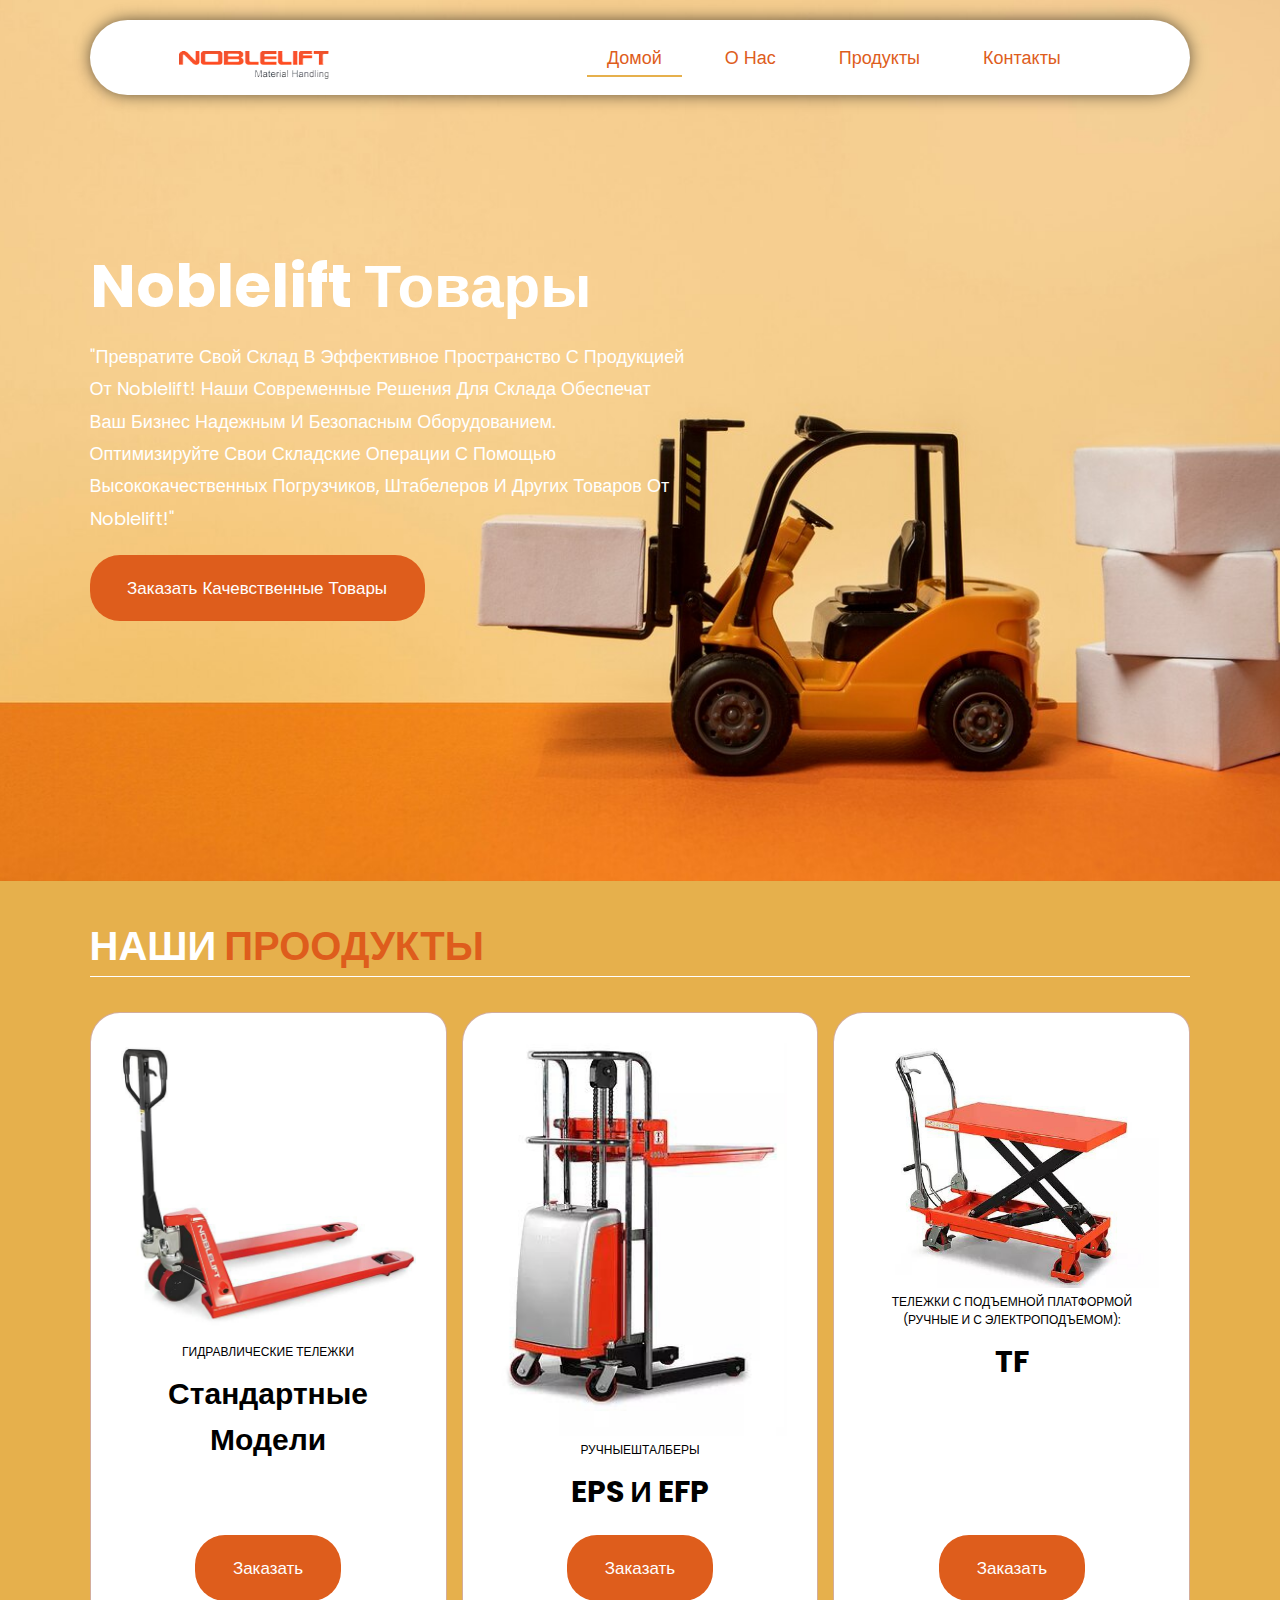
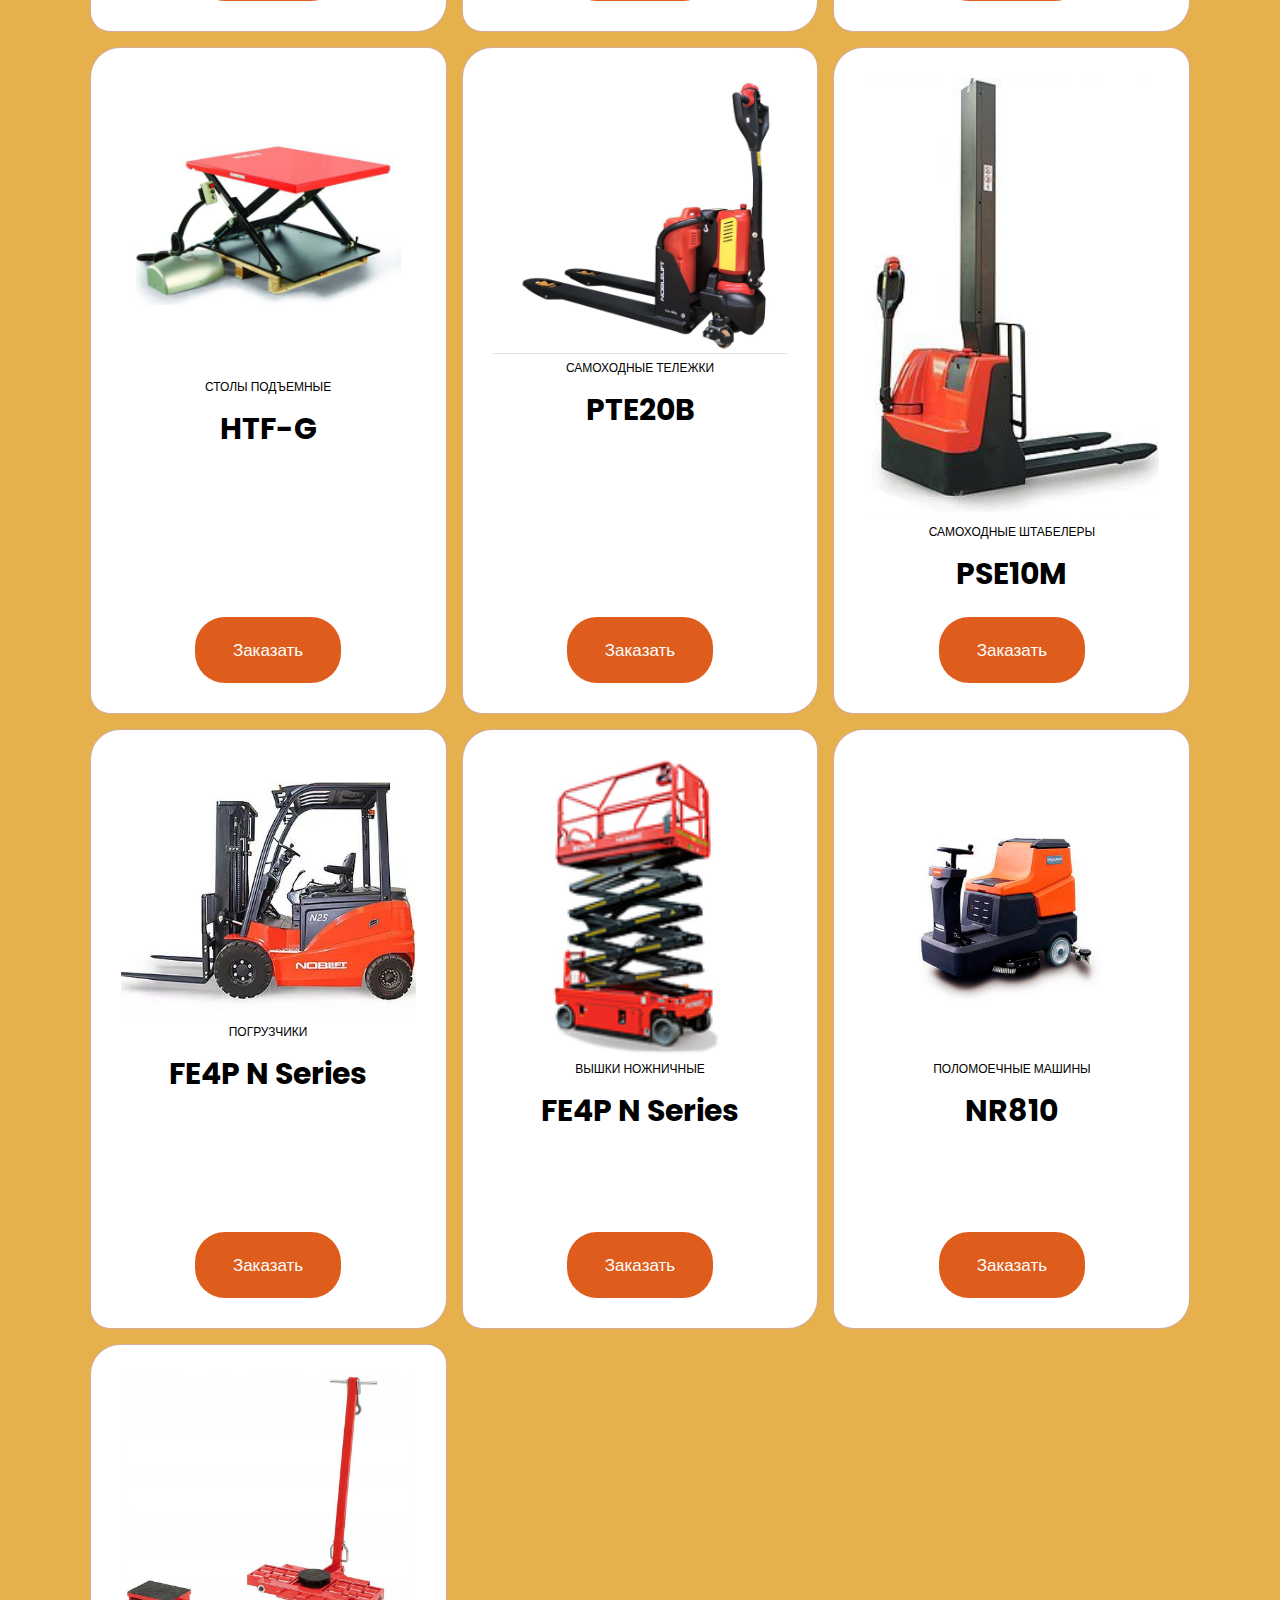
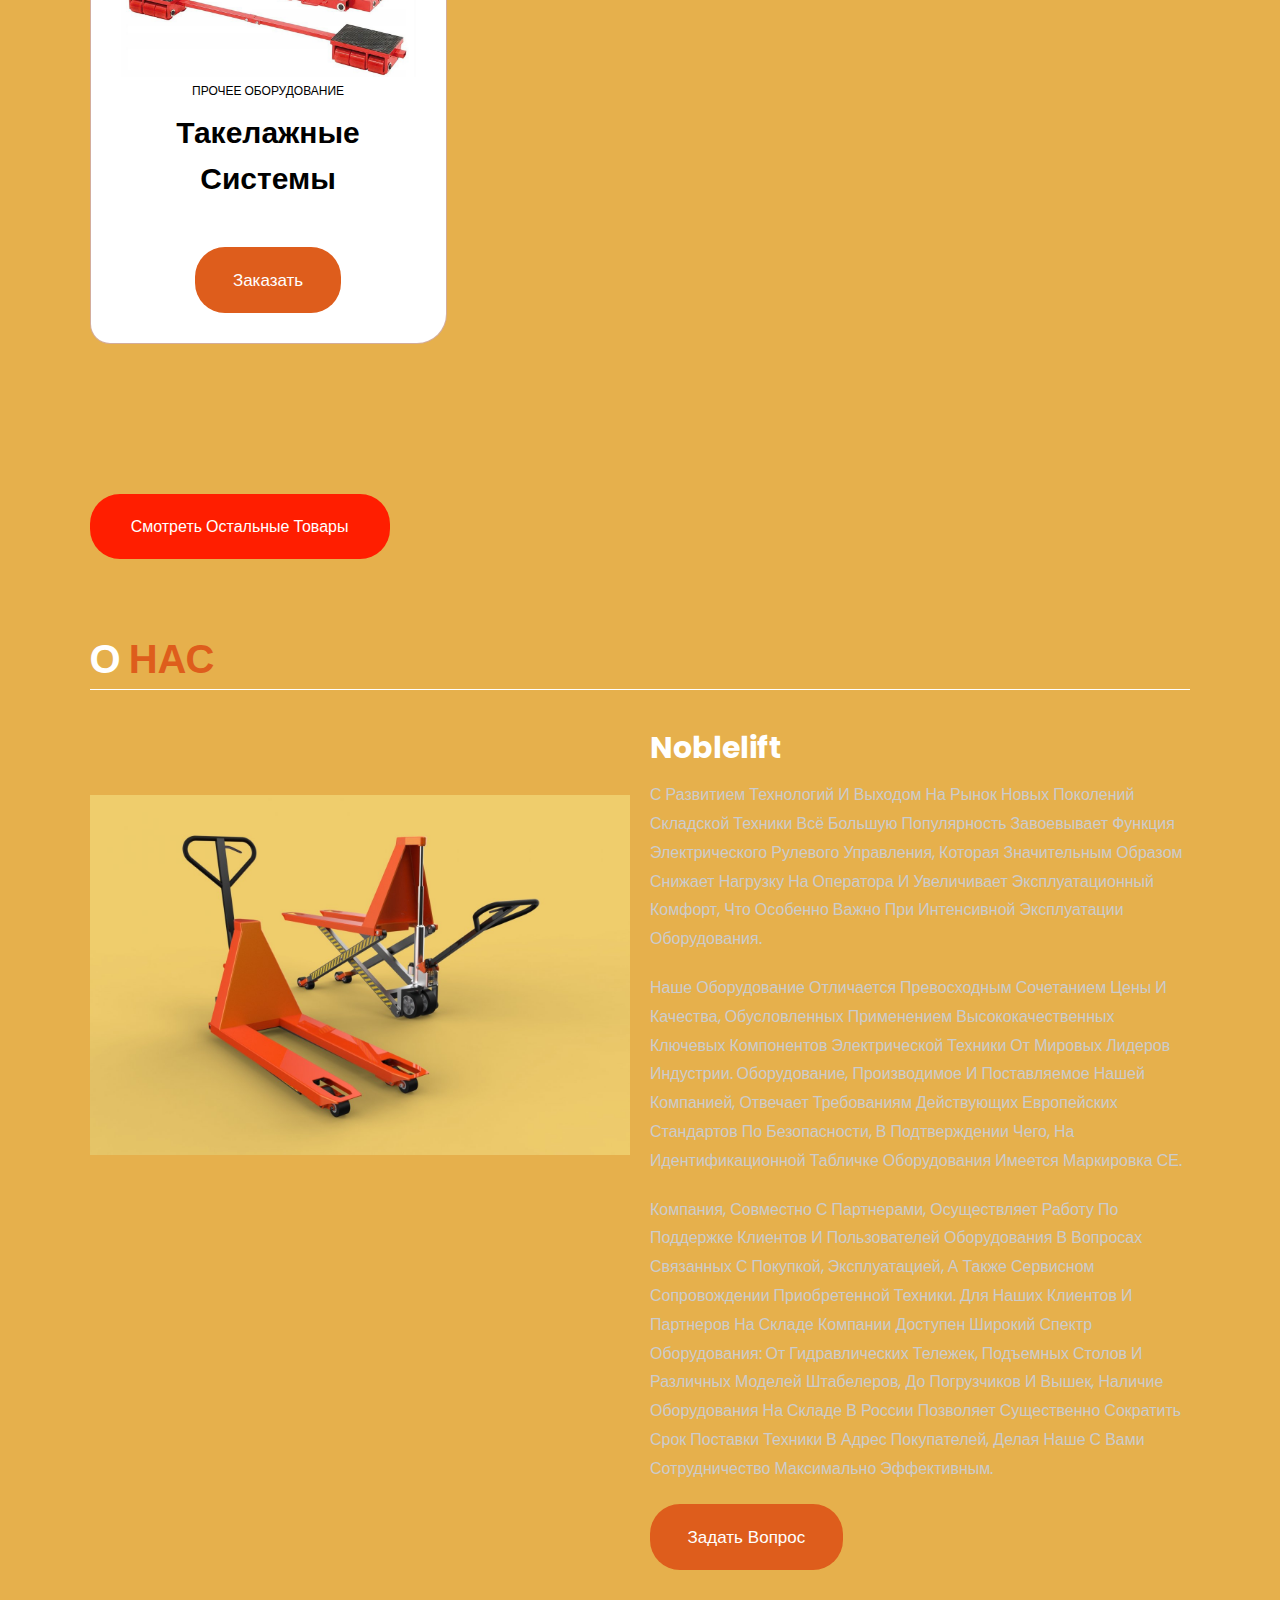
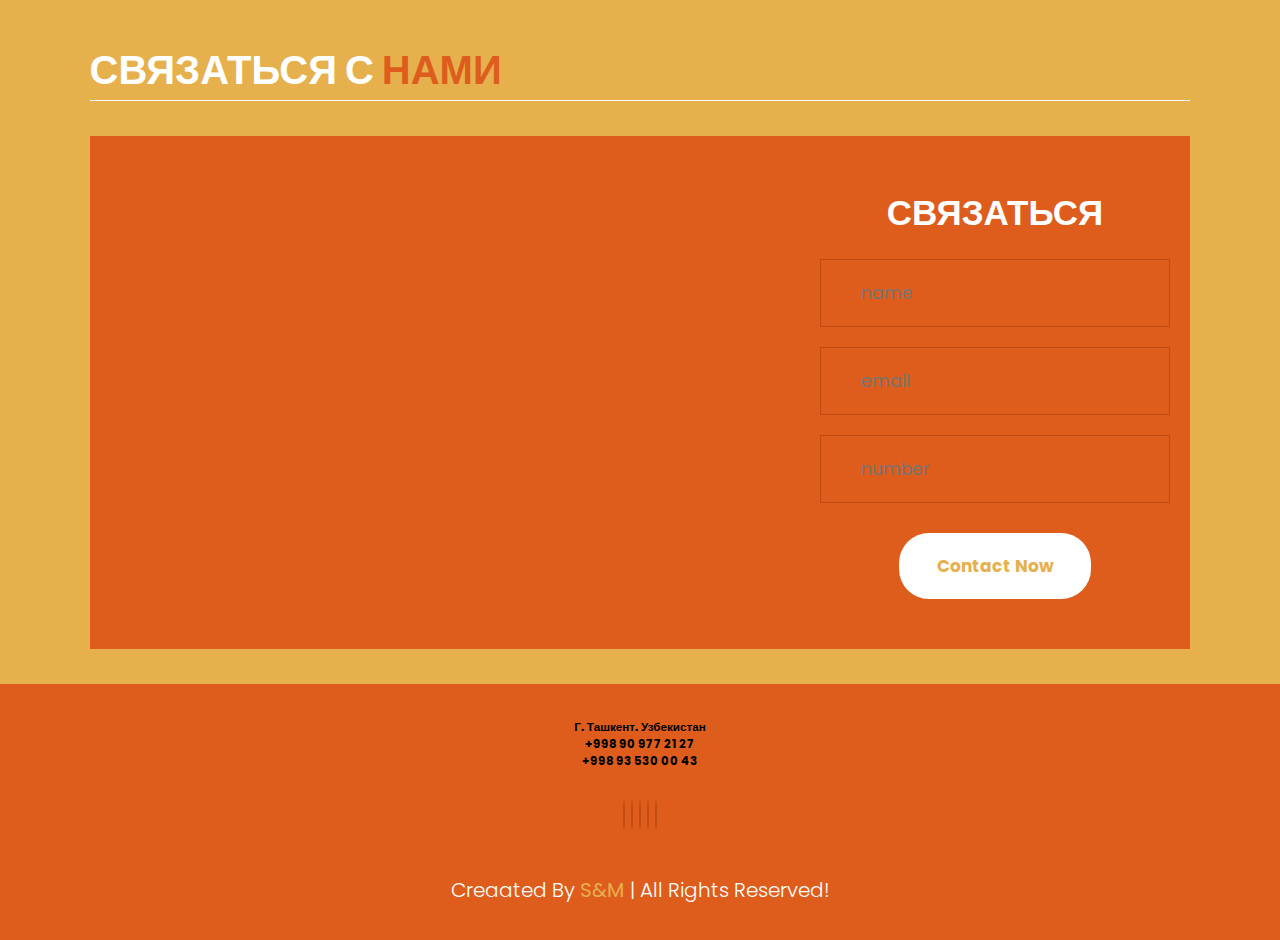
<file: index.html>
<!DOCTYPE html>
<html lang="en">
<head>
    <meta charset="UTF-8">
    <meta http-equiv="X-UA-Compatible" content="IE=edge">
    <meta name="viewport" content="width=device-width, initial-scale=1.0">
    <!-- CSS LINK -->
    <link rel="stylesheet" href="style.css">
    <!-- Fontawesome -->
    <link rel="stylesheet" href="https://cdnjs.cloudflare.com/ajax/libs/font-awesome/6.1.1/css/all.min.css" integrity="sha512-KfkfwYDsLkIlwQp6LFnl8zNdLGxu9YAA1QvwINks4PhcElQSvqcyVLLD9aMhXd13uQjoXtEKNosOWaZqXgel0g==" crossorigin="anonymous" referrerpolicy="no-referrer" />
    <title>Noblelift</title>
</head>
<body>
    <!-------------------------------------------- HEADER SECTION -->
    <header class="header">
        <a href="#" class="logo">
            <img src="./image/noblelift-material-handling-210x40 (1) (2).png" alt="logo">
        </a>
        <div class="buttons">
            <button id="menu-btn">
                <i class="fas fa-bars"></i>
            </button>
        </div>
        <nav class="navbar" id="navbar">
            <a href="./index.html" class="active">Домой</a>
            <a href="./about.html">О нас</a>
            <a href="./products.html">Продукты</a>
            <a href="./contact.html">Контакты</a>
        </nav>
    </header>
    <!---------------------------------------------HEADER SECTION -->

    <!---------------------------------------------HOME SECTION -->
    <section class="home" id="home">
        <div class="content">
        <h3>Noblelift Товары</h3>
        <p>"Превратите свой склад в эффективное пространство с продукцией от Noblelift! Наши современные решения для склада обеспечат ваш бизнес надежным и безопасным оборудованием. Оптимизируйте свои складские операции с помощью высококачественных погрузчиков, штабелеров и других товаров от Noblelift!" </p>
        <a href="#" id="openFormBtn" onclick="openBookingForm('Спросить')"class="btn">Заказать качевственные товары</a>
        </div>
    </section>
    <!---------------------------------------------HOME SECTION -->
    
    <!---------------------------------------------Products SECTION -->
    <section class="products" id="products">
        <h1 class="heading">Наши <span>Проодукты</span></h1>
        <div class="box-container reveal">
            <div class="box">

                <div class="box-head revael">
                    <img src="./imgs/gidravlik telejki/card1.jpg" alt="">
                    <span class="menu-category">Гидравлические тележки</span>
                    <h3>Стандартные модели</h3>
                </div>
                <div class="box-bottom">
                    <a href="#" id="openFormBtn" onclick="openBookingForm('Стандартные модели')" class="btn">Заказать</a>
                </div>
            </div>
            <div class="box">

                <div class="box-head revael">
                    <img src="./imgs/ruchniye shtalberi/ruch3.jpg" alt="">
                    <span class="menu-category">Ручныешталберы</span>
                    <h3>EPS и EFP</h3>
                </div>
                <div class="box-bottom">
                    <a href="#" id="openFormBtn" onclick="openBookingForm('EPS и EFP')" class="btn">Заказать</a>
                </div>
            </div>
            <div class="box">

                <div class="box-head revael" >
                    <img src="./imgs/telejki s podyomnoy platformoy/tp1.jpg" alt="">
                    <span class="menu-category">Тележки с подъемной платформой (ручные и с электроподъемом):</span>
                    <h3>TF</h3>
                </div>
                <div class="box-bottom">
                    <a href="#"id="openFormBtn" onclick="openBookingForm('TF')" class="btn">Заказать</a>
                </div>
            </div>
            <div class="box">

                <div class="box-head revael">
                    <img src="./imgs/stoli podyomnie/stol3.jpg" alt="">
                    <span class="menu-category">Столы подъемные</span>
                    <h3>HTF-G</h3>
            
                </div>
                <div class="box-bottom">
                    <a href="#" id="openFormBtn"onclick="openBookingForm('HTF-G')" class="btn">Заказать</a>
                </div>
        </div>
        <div class="box revael">
            <div class="box-head revael">
                <img src="./imgs/samaxodniye telejki/smt2.jpg" alt="">
                <span class="menu-category">Самоходные тележки</span>
                <h3>PTE20B</h3>
            
            </div>
            <div class="box-bottom">
                <a href="#" id="openFormBtn" onclick="openBookingForm('PTE20B')" class="btn">Заказать</a>
            </div>
        </div>
        <div class="box revael">
            <div class="box-head revael">
                <img src="./imgs/samaxodniye shtalberi/sama1.jpg" alt="">
                <span class="menu-category">Самоходные штабелеры</span>
                <h3>PSE10M</h3>
        
            </div>
            <div class="box-bottom">
                <a href="#" id="openFormBtn" onclick="openBookingForm('PSE10M')" class="btn">Заказать</a>
            </div>
        </div>

        <div class="box revael">
            <div class="box-head revael">
                <img src="./imgs/pogruzchiki/pog1.jpg" alt="">
                <span class="menu-category">Погрузчики</span>
                <h3>FE4P N series</h3>
    
            </div>
            <div class="box-bottom">
                <a href="#" id="openFormBtn" onclick="openBookingForm('FE4P N series')" class="btn">Заказать</a>
            </div>
        </div>

        <div class="box revael">
            <div class="box-head revael">
                <img src="./imgs/vishki nojnichniye/vishki3.png" alt="">
                <span class="menu-category">Вышки ножничные</span>
                <h3>FE4P N series</h3>
    
            </div>
            <div class="box-bottom">
                <a href="#" id="openFormBtn" onclick="openBookingForm('Вышки ножничные')" class="btn">Заказать</a>
            </div>
        </div>

        <div class="box revael">
            <div class="box-head revael">
                <img src="./imgs/polomoyechniye mashini/polo2.jpg" alt="">
                <span class="menu-category">Поломоечные машины</span>
                <h3>NR810</h3>
    
            </div>
            <div class="box-bottom">
                <a href="#" id="openFormBtn" onclick="openBookingForm('NR810')"  class="btn">Заказать</a>
            </div>
        </div>

        <div class="box revael">
            <div class="box-head revael">
                <img src="./imgs/prochie oborodovaniye/proch2.jpg" alt="">
                <span class="menu-category">Прочее оборудование</span>
                <h3>Такелажные системы</h3>
    
            </div>
            <div class="box-bottom">
                <a href="#" id="openFormBtn" onclick="openBookingForm('Такелажные системы')" class="btn">Заказать</a>
            </div>
        </div>
        
    </div>

    <div class="button1">
    <button class="orange-btn">
        <a href="./products.html" style="color: inherit; text-decoration: none;">Смотреть остальные товары</a>
      </button>
    </div>

    </section>
    <!---------------------------------------------Products SECTION -->


    
        
    <!---------------------------------------------ABOUT US SECTION -->
    <section class="about" id="about">
        <h1 class="heading">О <span>нас</span> </h1>

        <div class="row revael">
            <div class="image">
                <img src="./imgs/produkti mm/about.jpg" alt="">
            </div>
            <div class="content revael">
                <h3>Noblelift</h3>
                <div class="paragraph">
                    <p>С развитием технологий и выходом на рынок новых поколений складской техники всё большую популярность завоевывает функция электрического рулевого управления, которая значительным образом снижает нагрузку на оператора и увеличивает эксплуатационный комфорт, что особенно важно при интенсивной эксплуатации оборудования.</p>
                    <p>Наше оборудование отличается превосходным сочетанием цены и качества, обусловленных применением высококачественных ключевых компонентов электрической техники от мировых лидеров индустрии. Оборудование, производимое и поставляемое нашей компанией, отвечает требованиям действующих европейских стандартов по безопасности, в подтверждении чего, на идентификационной табличке оборудования имеется маркировка СЕ.</p>
                    <p>Компания, совместно с партнерами, осуществляет работу по поддержке клиентов и пользователей оборудования в вопросах связанных с покупкой, эксплуатацией, а также сервисном сопровождении приобретенной техники. Для наших клиентов и партнеров на складе компании доступен широкий спектр оборудования: от гидравлических тележек, подъемных столов и различных моделей штабелеров, до погрузчиков и вышек, наличие оборудования на складе в России позволяет существенно сократить срок поставки техники в адрес покупателей, делая наше с вами сотрудничество максимально эффективным.</p>
                </div>
                    <a href="./contact.html" class="btn">Задать вопрос</a>
            </div>
        </div>
    </section>
    <!---------------------------------------------ABOUT US SECTION -->
    
    <!---------------------------------------------CONTACT SECTION -->
    <section class="contact" id="contact">
        <h1 class="heading">Связаться с<span> нами</span> </h1>
        <div class="row revael">
            <iframe src="https://www.google.com/maps/embed?pb=!1m14!1m12!1m3!1d5824.075648264576!2d69.24498318822711!3d41.30087855536145!2m3!1f0!2f0!3f0!3m2!1i1024!2i768!4f13.1!5e0!3m2!1sru!2s!4v1713857125286!5m2!1sru!2s" width="700" height="" style="border:0;" allowfullscreen="" loading="lazy" referrerpolicy="no-referrer-when-downgrade"></iframe>
            <form>
                <h3>Связаться</h3>
                <div class="inputBox">
                    <i class="fas fa-user"></i>
                    <input type="text" placeholder="name">
                </div>
                <div class="inputBox">
                    <i class="fas fa-envelope"></i>
                    <input type="email" placeholder="email">
                </div>
                <div class="inputBox">
                    <i class="fas fa-phone"></i>
                    <input type="number" placeholder="number">
                </div>
                <input type="submit" class="btn" value="contact now">
            </form>
        </div>
    </section>
    <!---------------------------------------------CONTACT SECTION -->

    
    
    <!---------------------------------------------FOOTER SECTION -->
    <section class="footer">
        <h3>
            г. Ташкент. Узбекистан
            <br>
            +998 90 977 21 27
            <br>
            +998 93 530 00 43
        </h3> 
         
        <div class="share">
            <a href="#" class="fab fa-facebook"></a>
            <a href="#" class="fab fa-twitter"></a>
            <a href="#" class="fab fa-instagram"></a>
            <a href="#" class="fab fa-linkedin"></a>
            <a href="#" class="fab fa-pinterest"></a>
        </div>
        <div class="credit">
            creaated by <B><span>S&M</span></B> | all rights reserved!
        </div>
    </section>
    <!---------------------------------------------FOOTER SECTION -->

    <!-- <div id="popupForm" class="popup-form">
        <div class="form-container">
          <span class="close-btn" id="closeFormBtn">&times;</span>
          <h2>Заполните Форму</h2>
          <form id="myForm">
            <div class="form-group">
              <label class="nms" for="name">Имя:</label>
              <input type="text" id="name" name="name" required>
            </div>
            <div class="form-group">
              <label class="nms" for="phone">Телефон номер:</label>
              <input type="tel" id="phone" name="phone" required>
            </div>
            <button class="acc" type="submit">Потвердите</button>
          </form>
        </div>
      </div> -->


    
    <!-- Booking Form Container -->
    <div id="bookingFormContainer" class="booking-form-container">
        <div id="bookingForm" class="booking-form">
            <button class="close-button" onclick="closeBookingForm()">&times;</button>
            <h2 class="hd">Связаться</h2>
            <form id="telegramForm" action="" onsubmit=" return sendtelegram()">
                <input type="text" id="productName" name="productName" style="display: none;">
                <label class="nm" for="name">Имя:</label>
                <input type="text" id="name" name="name" autocomplete="off" required><br>
                <label class="ph" for="phone">Телефон номер:</label>
                <input type="tel" id="phone" name="phone"  autocomplete="off" required><br>
                <label class="pr" for="productType">Проодукт:</label>
                <input type="text" id="productType" name="productType" readonly><br>
                <button type="submit">Ок</button>
            </form>
        </div>
    </div>








<script src="./script.js"></script>
<script src="/sendtelegram.js"></script>

</body>
</html>
</file>
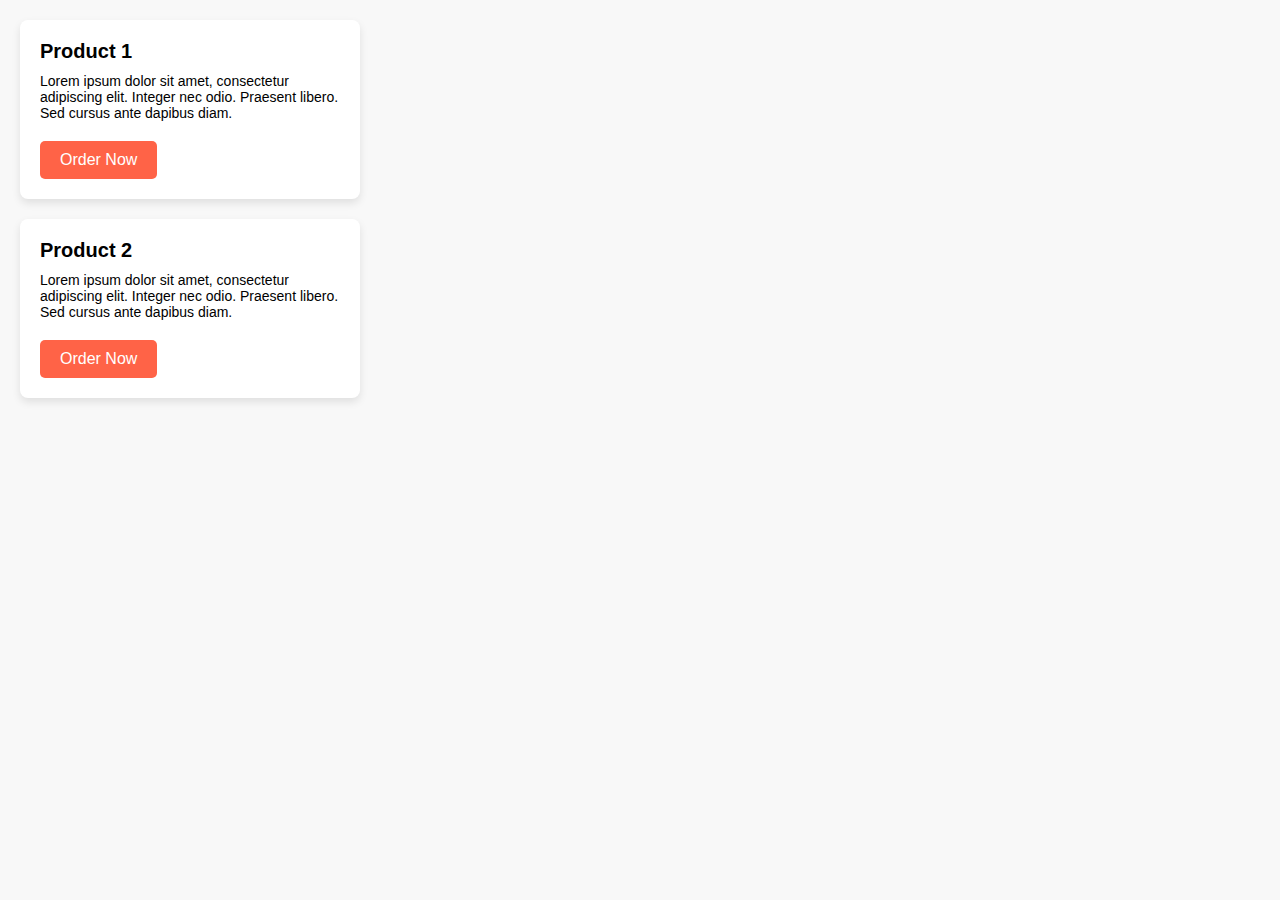
<file: indux.html>
<!DOCTYPE html>
<html lang="en">
<head>
    <meta charset="UTF-8">
    <meta name="viewport" content="width=device-width, initial-scale=1.0">
    <title>Product Catalog</title>
    <style>
        /* General styles */
        body {
            font-family: Arial, sans-serif;
            margin: 0;
            padding: 0;
            background-color: #f8f8f8;
        }

        /* Product card styles */
        .product-card {
            background-color: #fff;
            border-radius: 8px;
            box-shadow: 0 4px 8px rgba(0, 0, 0, 0.1);
            margin: 20px;
            padding: 20px;
            max-width: 300px;
        }

        .product-title {
            font-size: 20px;
            font-weight: bold;
            margin-bottom: 10px;
        }

        .product-description {
            font-size: 14px;
            margin-bottom: 20px;
        }

        .order-button {
            background-color: #FF6347; /* Tomato red color */
            color: white;
            border: none;
            border-radius: 5px;
            padding: 10px 20px;
            font-size: 16px;
            cursor: pointer;
            transition: background-color 0.3s;
        }

        .order-button:hover {
            background-color: #FF4500; /* Darker red on hover */
        }

        /* Booking form styles */
        .booking-form-container {
            display: none;
            position: fixed;
            top: 50%;
            left: 50%;
            transform: translate(-50%, -50%);
            background-color: #fff;
            padding: 20px;
            border-radius: 8px;
            box-shadow: 0 4px 8px rgba(0, 0, 0, 0.1);
            z-index: 9999;
        }

        .booking-form {
            width: 100%;
        }

        .booking-form label {
            display: block;
            margin-bottom: 5px;
            font-weight: bold;
        }

        .booking-form input,
        .booking-form textarea {
            width: calc(100% - 20px);
            padding: 10px;
            margin-bottom: 15px;
            border: 1px solid #ccc;
            border-radius: 5px;
            font-size: 14px;
        }

        .booking-form button {
            background-color: #FF6347; /* Tomato red color */
            color: white;
            border: none;
            border-radius: 5px;
            padding: 10px 20px;
            font-size: 16px;
            cursor: pointer;
            transition: background-color 0.3s;
        }

        .booking-form button:hover {
            background-color: #FF4500; /* Darker red on hover */
        }

        /* Close button styles */
        .close-button {
            position: absolute;
            top: 10px;
            right: 10px;
            background-color: transparent;
            border: none;
            font-size: 20px;
            cursor: pointer;
            color: #888;
        }

        .close-button:hover {
            color: #555;
        }
    </style>
</head>
<body>

<div class="product-card">
    <div class="product-title">Product 1</div>
    <div class="product-description">
        Lorem ipsum dolor sit amet, consectetur adipiscing elit. Integer nec odio. Praesent libero. Sed cursus ante dapibus diam. 
    </div>
    <button class="order-button" onclick="openBookingForm('Product 1')">Order Now</button>
</div>

<div class="product-card">
    <div class="product-title">Product 2</div>
    <div class="product-description">
        Lorem ipsum dolor sit amet, consectetur adipiscing elit. Integer nec odio. Praesent libero. Sed cursus ante dapibus diam. 
    </div>
    <button class="order-button" onclick="openBookingForm('Product 2')">Order Now</button>
</div>

<!-- Booking Form Container -->
<div id="bookingFormContainer" class="booking-form-container">
    <div id="bookingForm" class="booking-form">
        <button class="close-button" onclick="closeBookingForm()">&times;</button>
        <h2>Booking Form</h2>
        <form action="process_booking.php" method="POST">
            <input type="text" id="productName" name="productName" style="display: none;">
            <label for="name">Name:</label>
            <input type="text" id="name" name="name" required><br>
            <label for="phone">Phone Number:</label>
            <input type="tel" id="phone" name="phone" required><br>
            <label for="productType">Product Type:</label>
            <input type="text" id="productType" name="productType" readonly><br>
            <button type="submit">Submit</button>
        </form>
    </div>
</div>

<script>
    function openBookingForm(productName) {
        document.getElementById("productName").value = productName;
        document.getElementById("productType").value = productName;
        document.getElementById("bookingFormContainer").style.display = "block";
    }

    function closeBookingForm() {
        document.getElementById("bookingFormContainer").style.display = "none";
    }
</script>

</body>
</html>
</file>
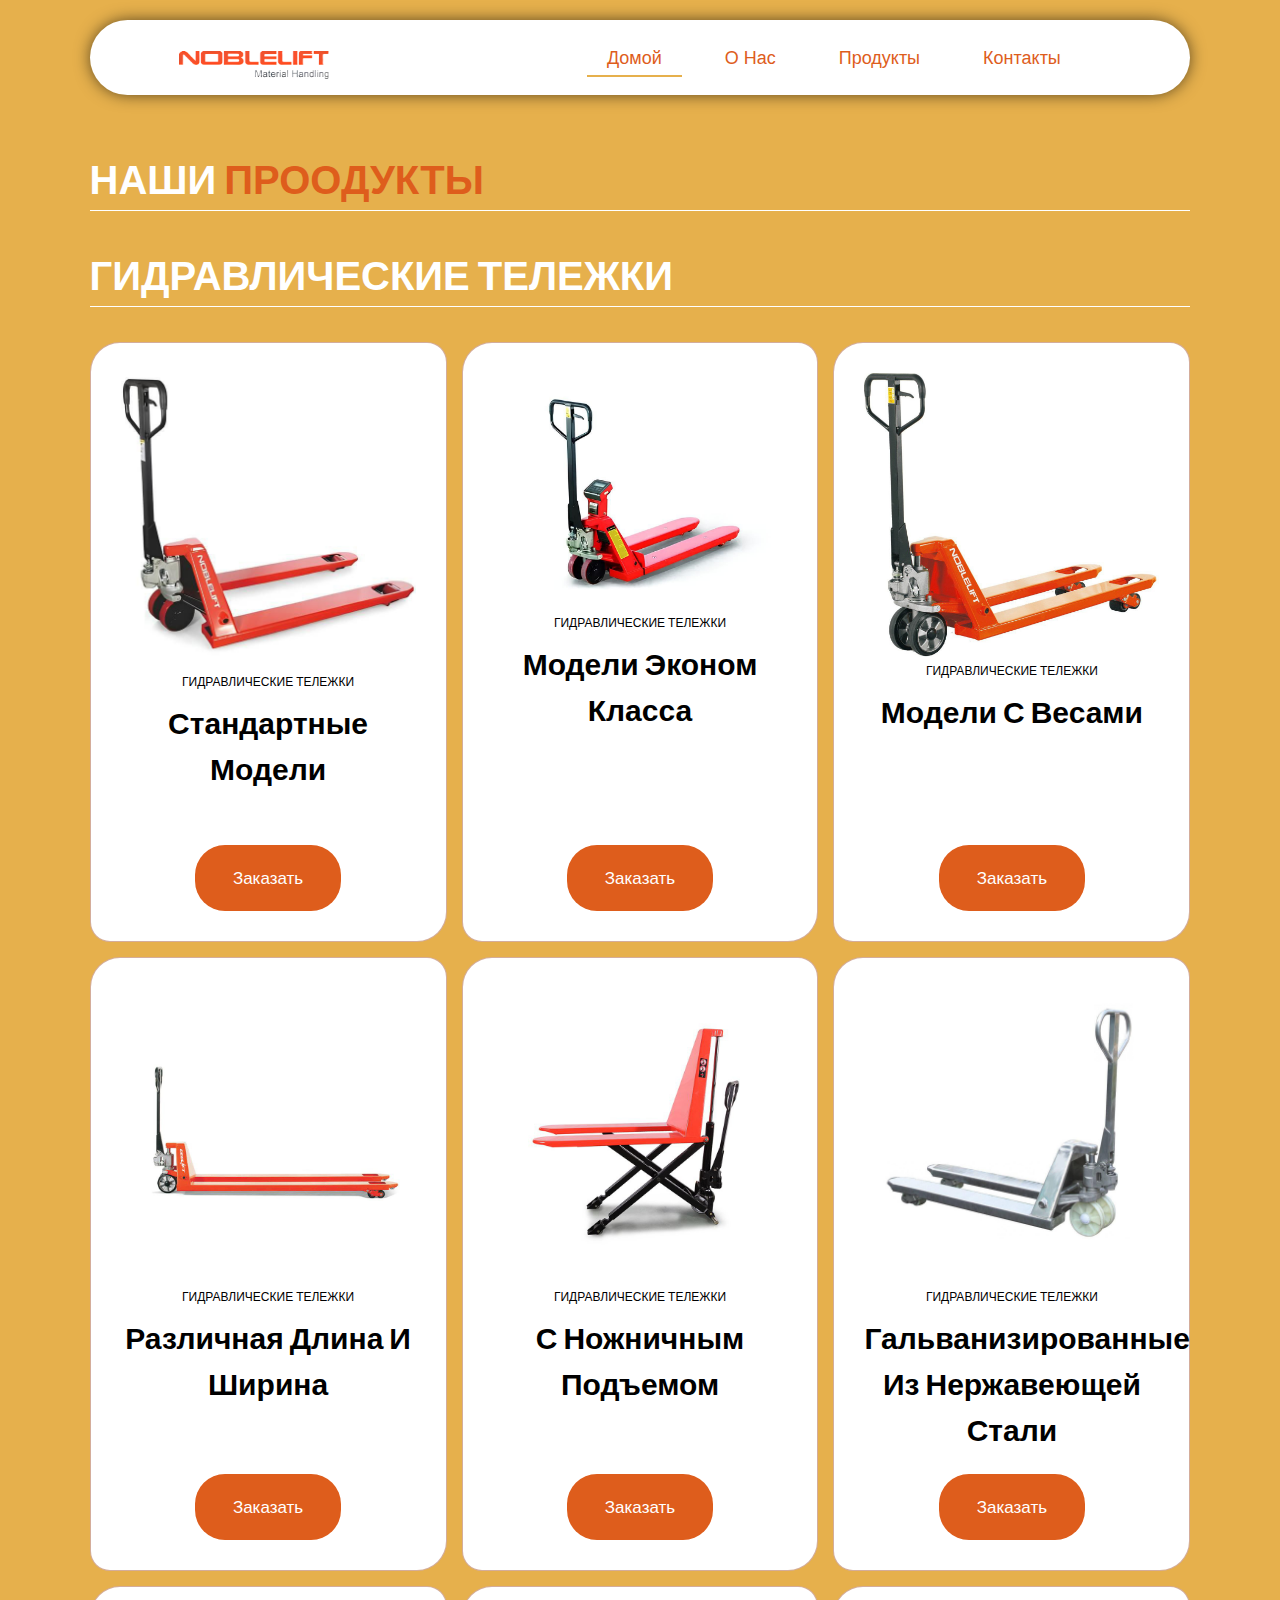
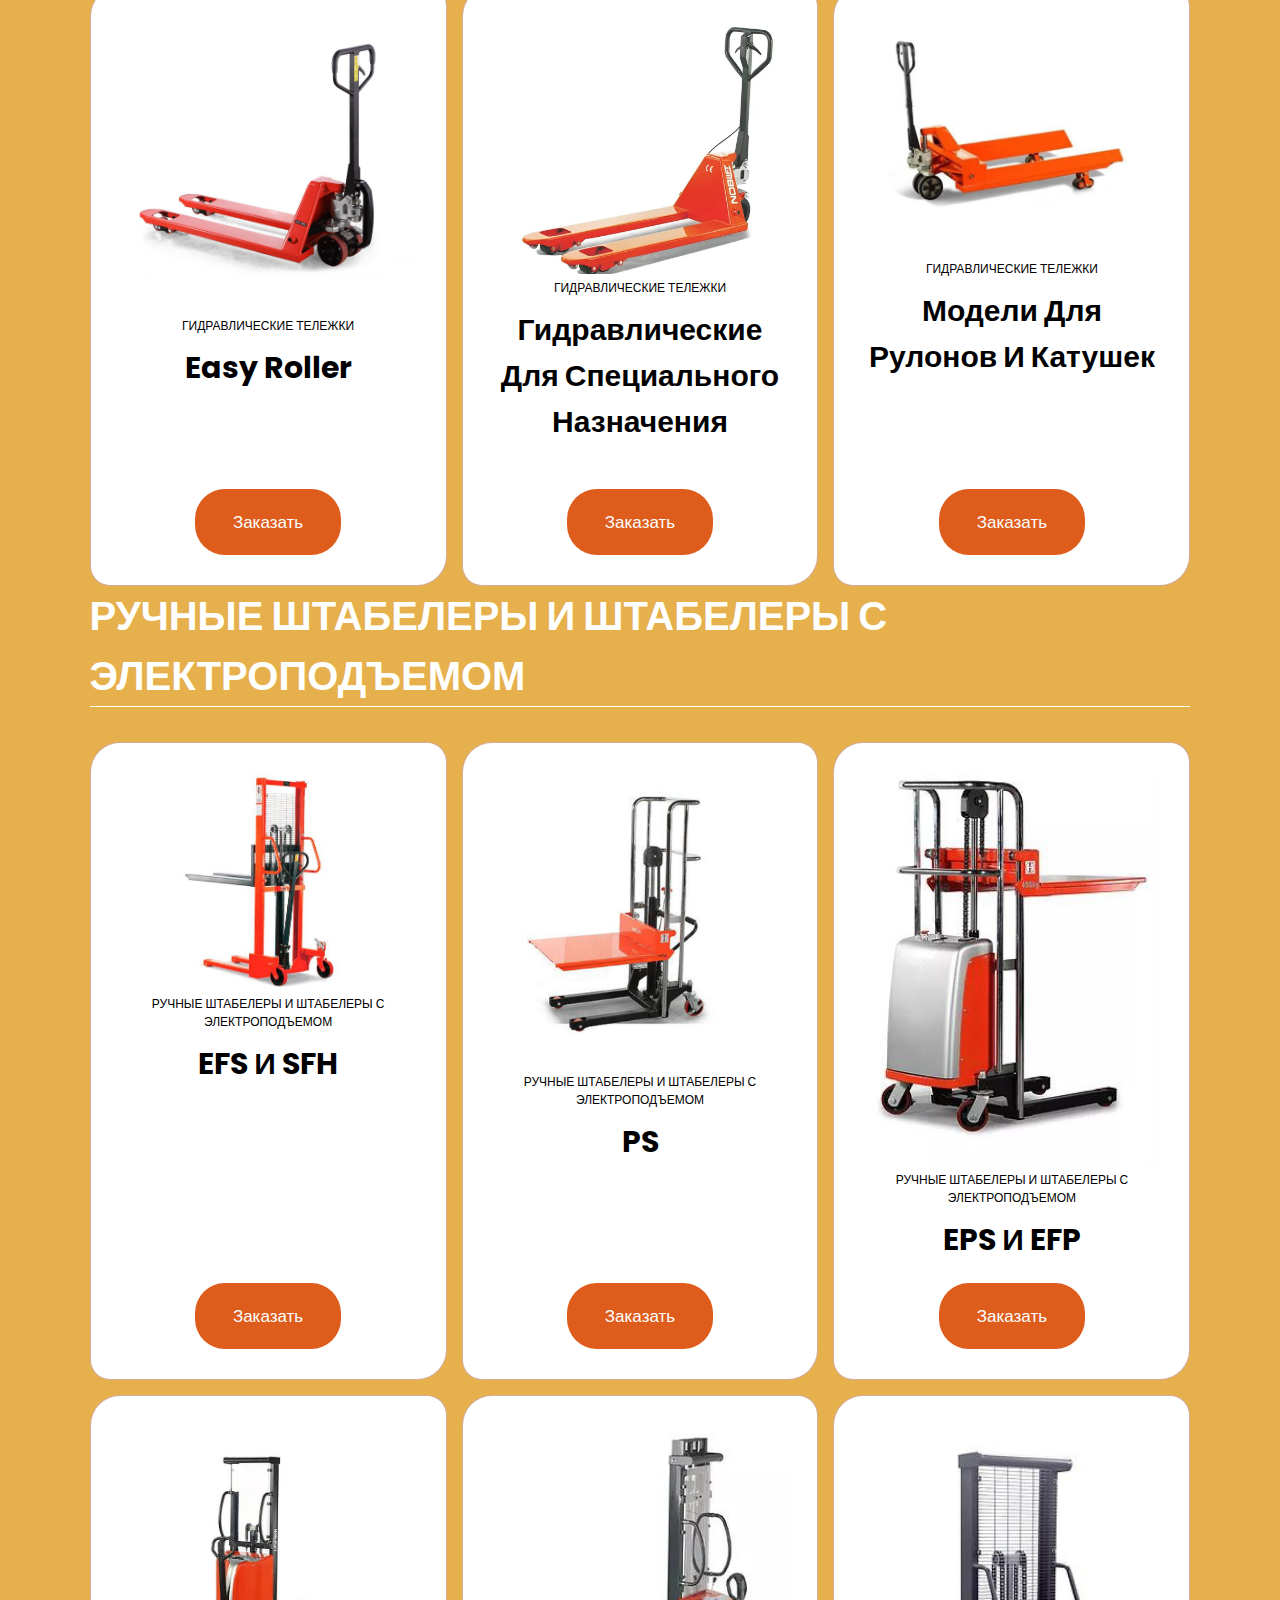
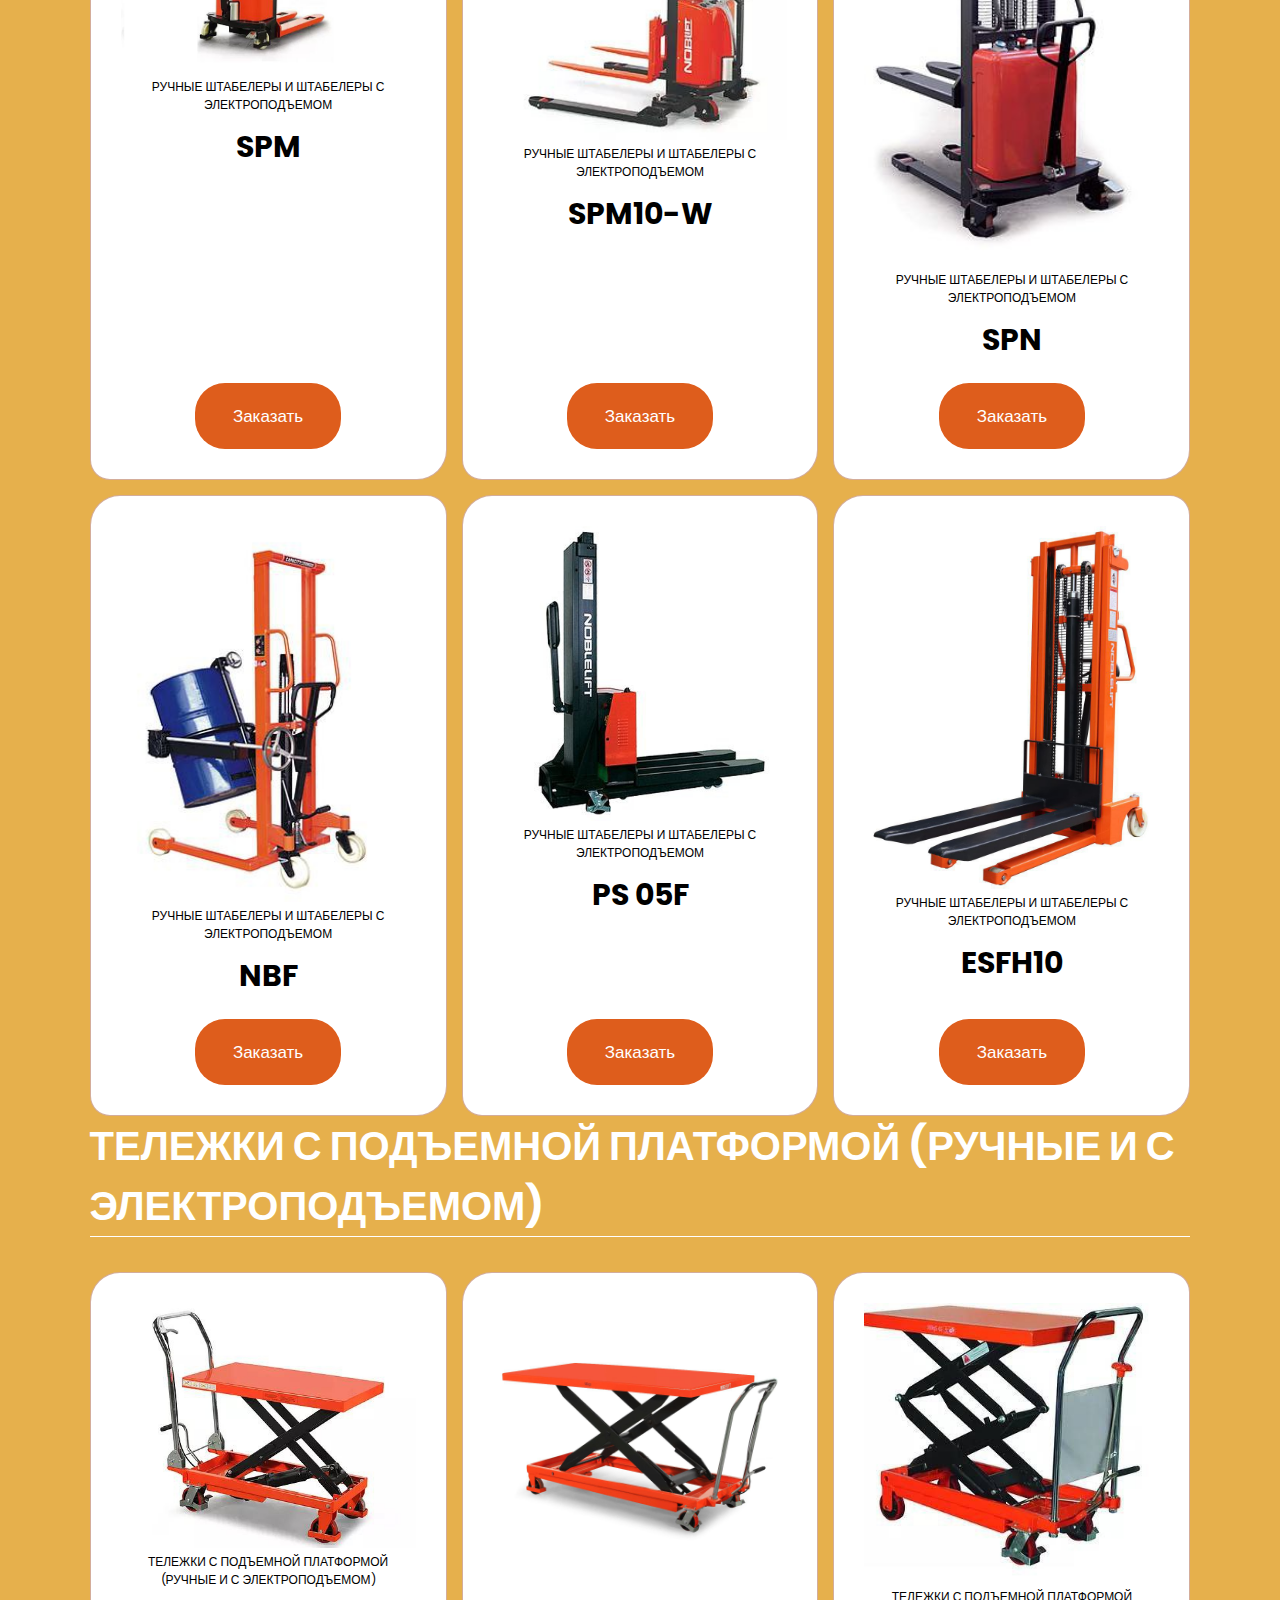
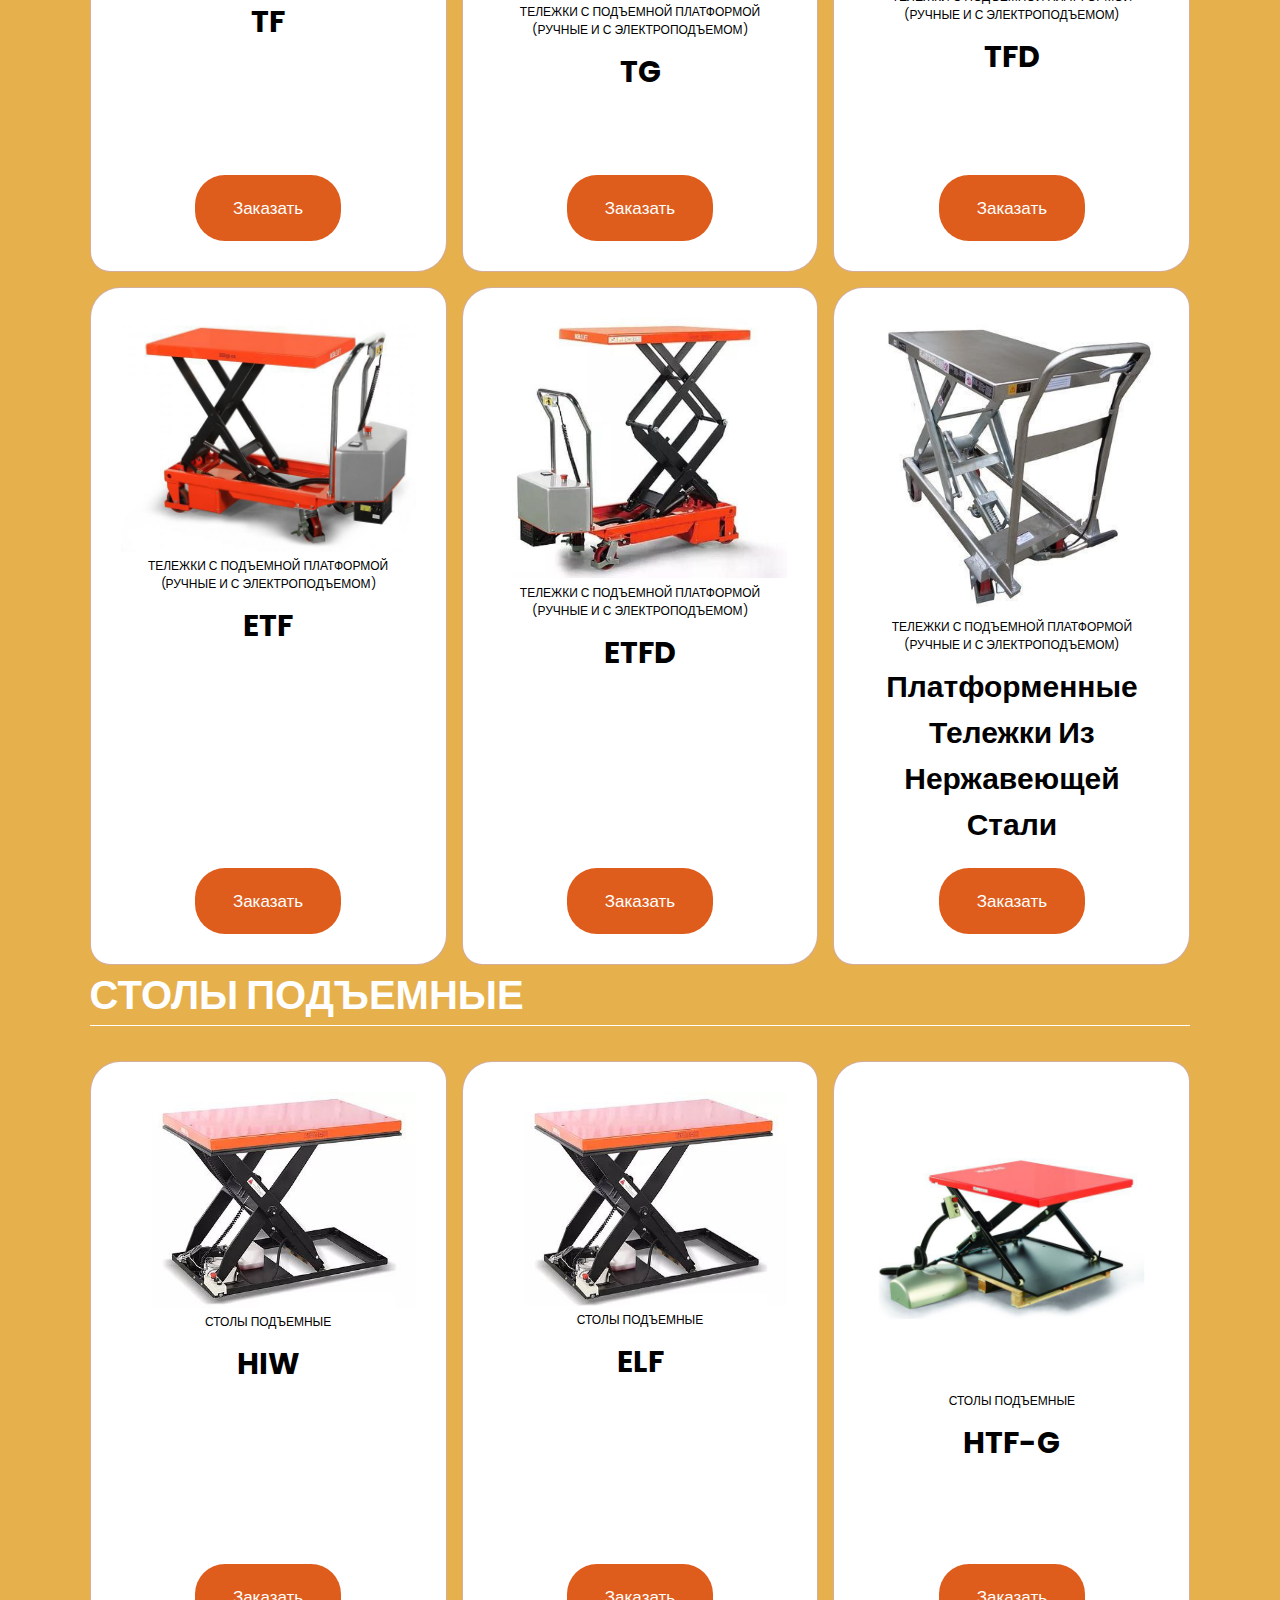
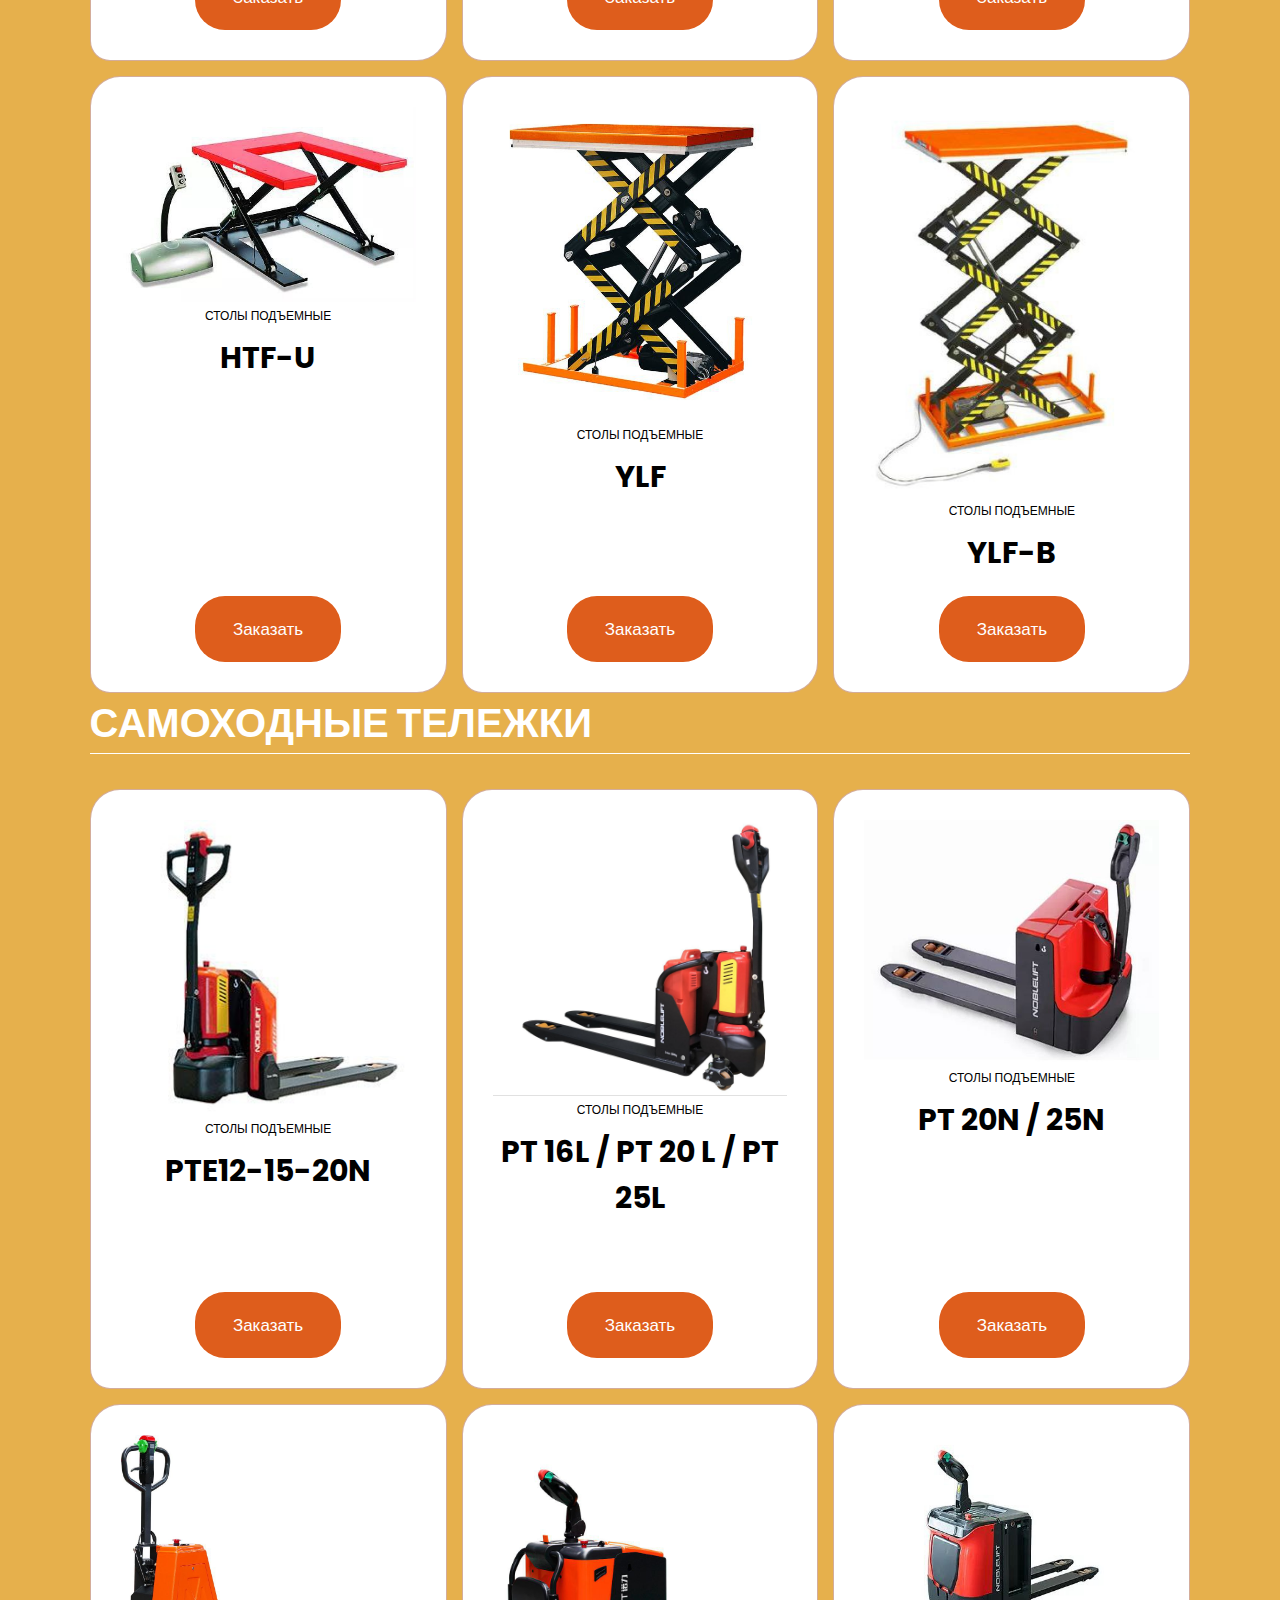
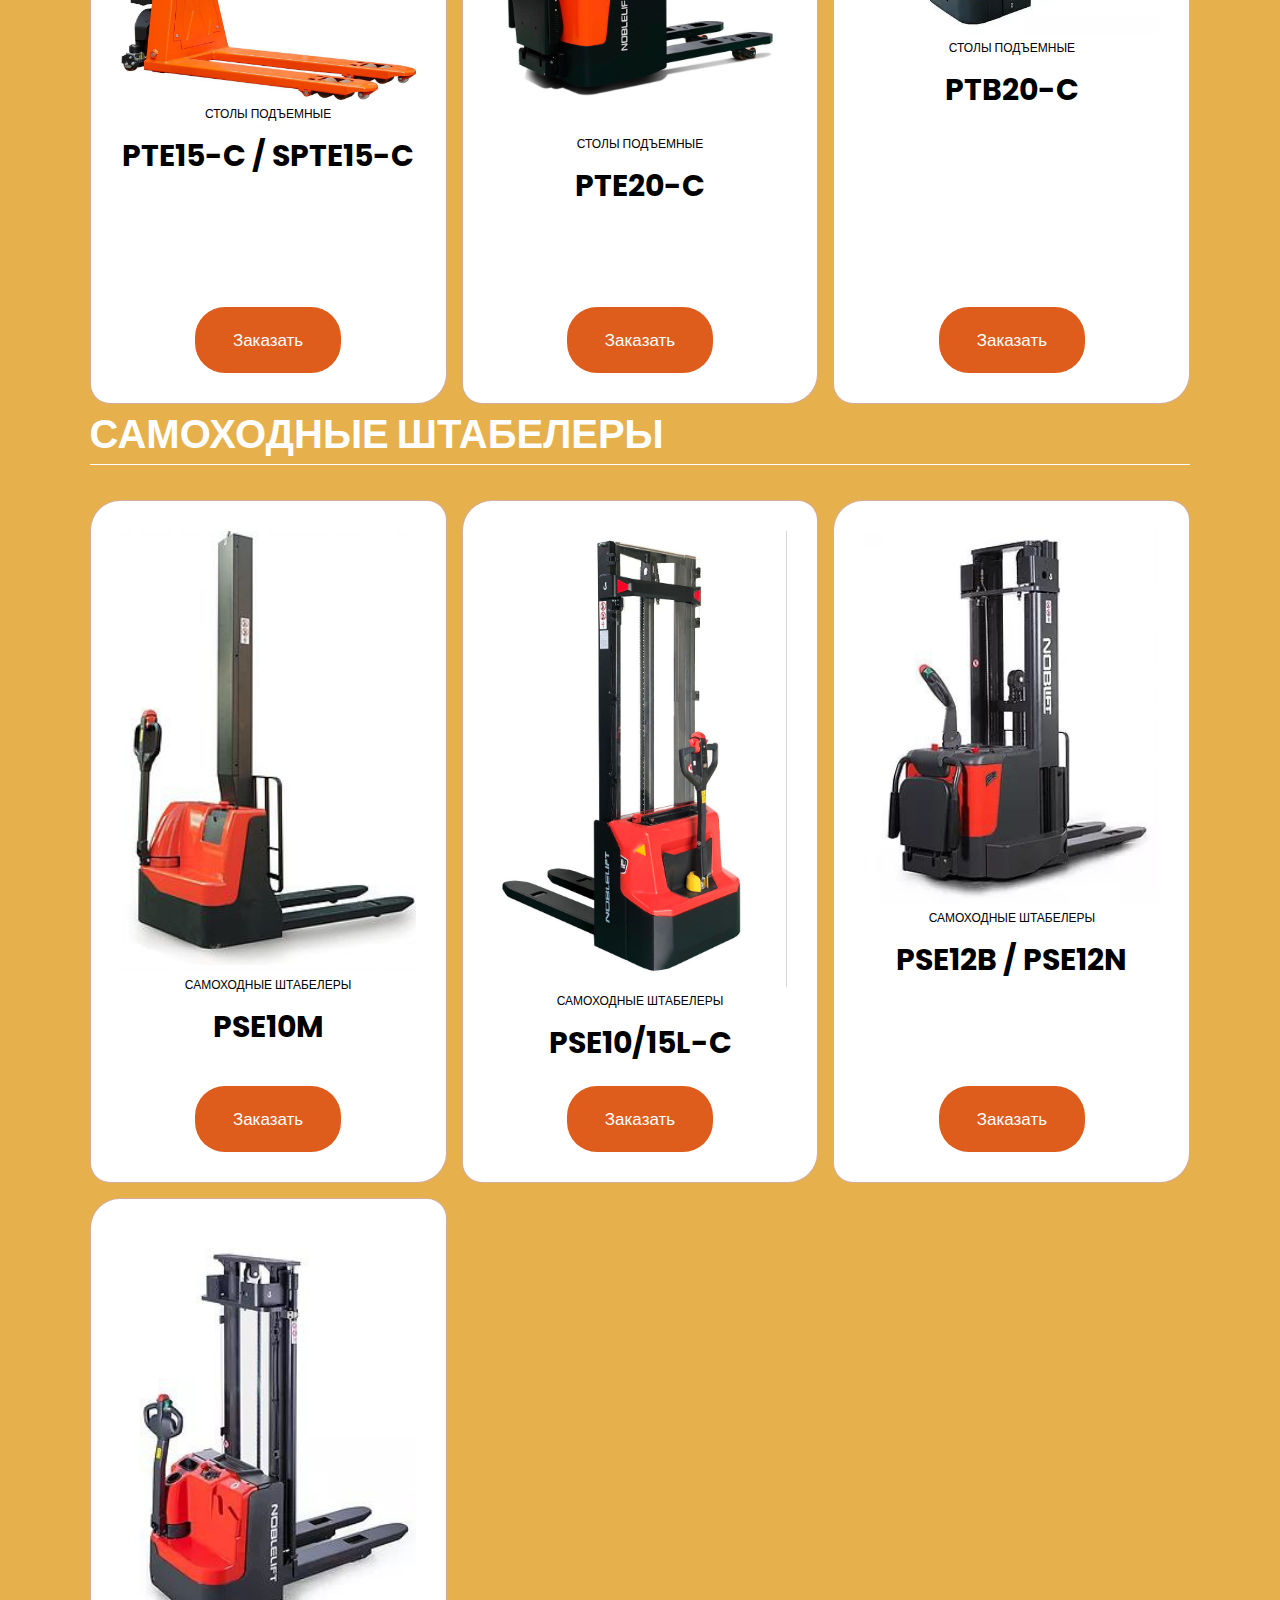
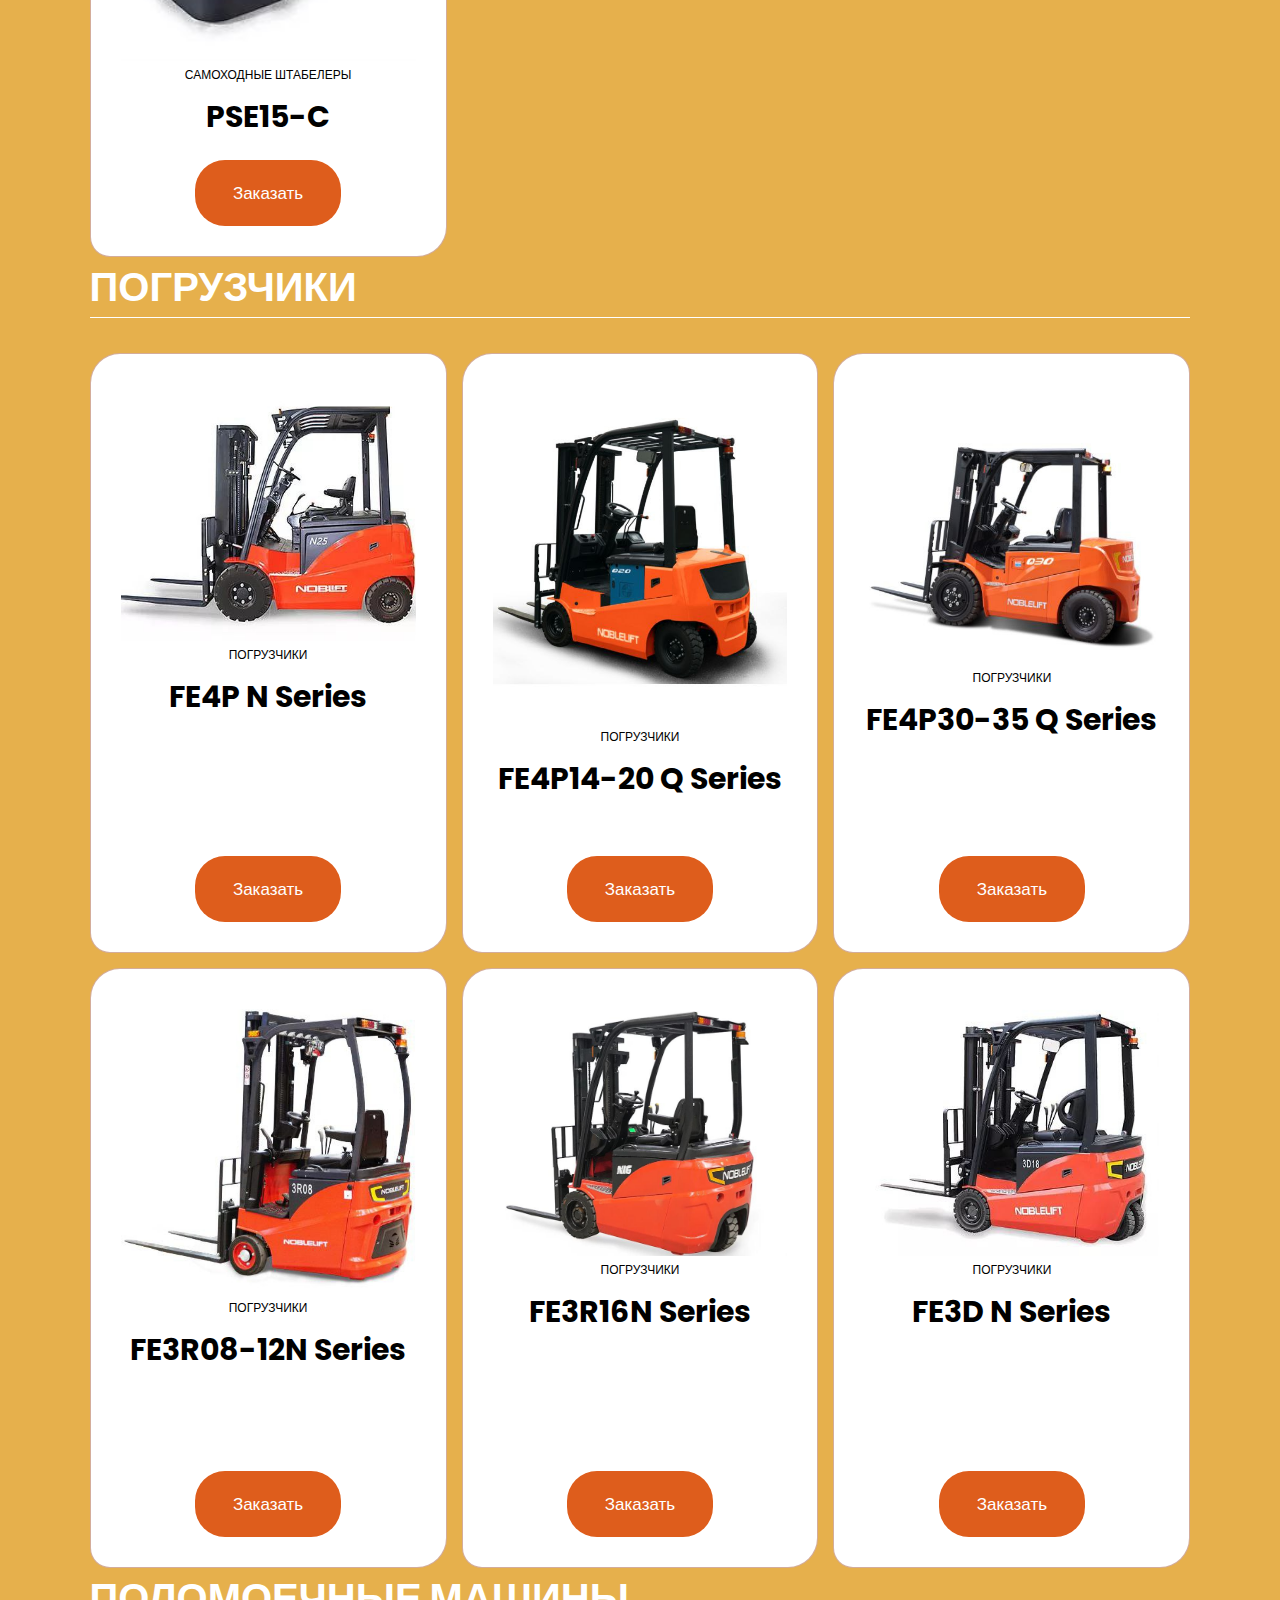
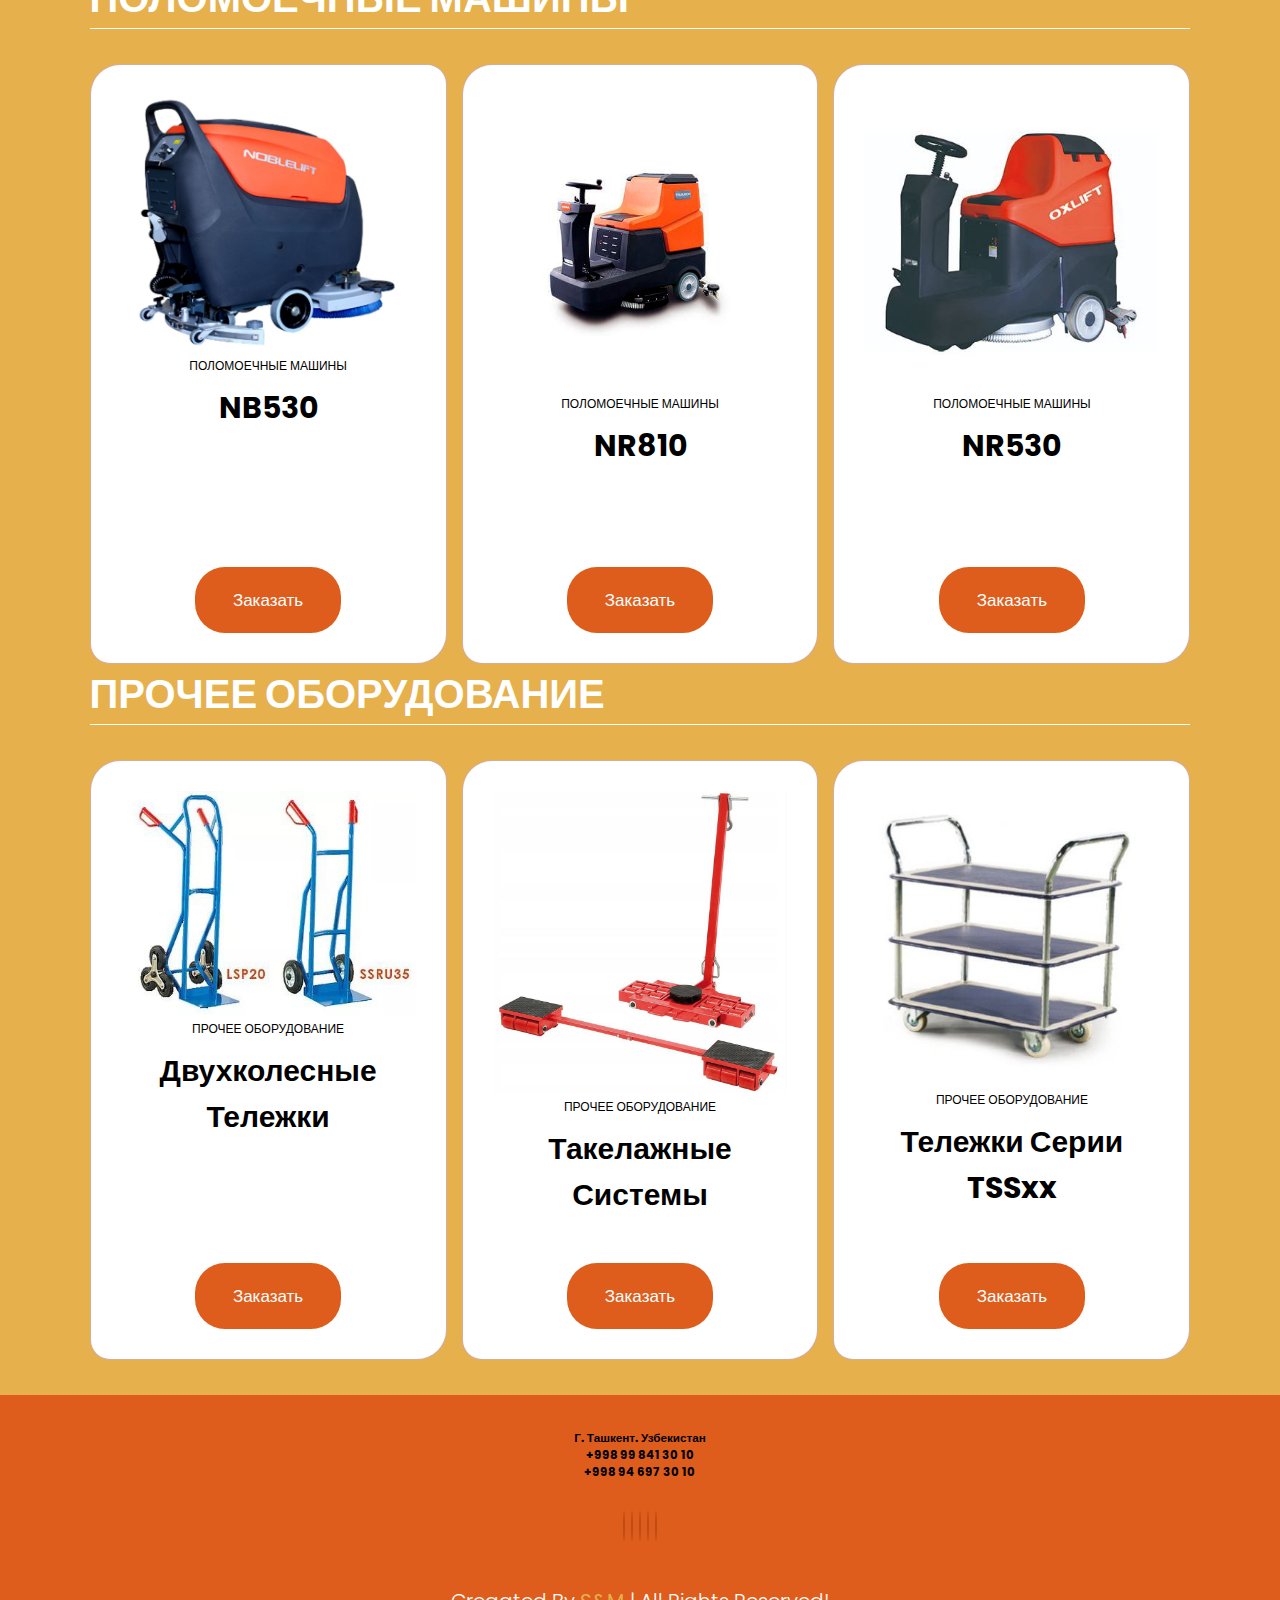
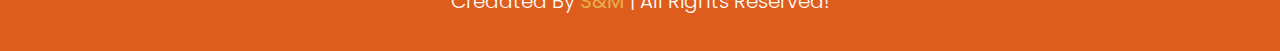
<file: products.html>
<!DOCTYPE html>
<html lang="en">
<head>
    <meta charset="UTF-8">
    <meta http-equiv="X-UA-Compatible" content="IE=edge">
    <meta name="viewport" content="width=device-width, initial-scale=1.0">
    <!-- CSS LINK -->
    <link rel="stylesheet" href="style.css">
    <!-- Fontawesome -->
    <link rel="stylesheet" href="https://cdnjs.cloudflare.com/ajax/libs/font-awesome/6.1.1/css/all.min.css" integrity="sha512-KfkfwYDsLkIlwQp6LFnl8zNdLGxu9YAA1QvwINks4PhcElQSvqcyVLLD9aMhXd13uQjoXtEKNosOWaZqXgel0g==" crossorigin="anonymous" referrerpolicy="no-referrer" />
    <title>Noblelift</title>
</head>
<body>

     <!-------------------------------------------- HEADER SECTION -->
     <header class="header">
        <a href="#" class="logo">
            <img src="./image/noblelift-material-handling-210x40 (1) (2).png" alt="logo">
        </a>
        <div class="buttons">
            <button id="menu-btn">
                <i class="fas fa-bars"></i>
            </button>
        </div>
        <nav class="navbar" id="navbar">
            <a href="./index.html" class="active">Домой</a>
            <a href="./about.html">О нас</a>
            <a href="./products.html">Продукты</a>
            <a href="./contact.html">Контакты</a>
        </nav>
    </header>
    <!---------------------------------------------HEADER SECTION -->
    <!-- -------------------------------------------HEADER SECTION -->

    <!-- -------------------------------------------products SECTION -->
    <section class="products" id="products">
        <h1 class="heading">Наши <span>Проодукты</span></h1>
        <h1 class="heading">Гидравлические тележки </h1>
        <div class="box-container reveal">
            <div class="box">

                <div class="box-head">
                    <img src="./imgs/gidravlik telejki/card1.jpg" alt=""class="sim">
                    <span class="menu-category">Гидравлические тележки</span>
                    <h3>Стандартные модели</h3>
                                    </div>
                <div class="box-bottom">
                    <a href="#" id="openFormBtn" onclick="openBookingForm('Стандартные модели')" class="btn">Заказать</a>
                </div>
            </div>
            <div class="box">

                <div class="box-head">
                    <img src="./imgs/gidravlik telejki/card2.jpg" alt=""class="sim">
                    <span class="menu-category">Гидравлические тележки</span>
                    <h3>Модели эконом класса</h3>
                    
                </div>
                <div class="box-bottom">
                    <a href="#" id="openFormBtn" onclick="openBookingForm('Модели эконом класса')" class="btn">Заказать</a>
                </div>
            </div>
            <div class="box">

                <div class="box-head">
                    <img src="./imgs/gidravlik telejki/card3.jpg" alt=""class="sim">
                    <span class="menu-category">Гидравлические тележки</span>
                    <h3>Модели с весами</h3>
                    
                </div>
                <div class="box-bottom">
                    <a href="#" id="openFormBtn" onclick="openBookingForm('Модели с весами')" class="btn">Заказать</a>
                </div>
            </div>
            <div class="box">

                <div class="box-head">
                    <img src="./imgs/gidravlik telejki/card4.jpg" alt=""class="sim">
                    <span class="menu-category">Гидравлические тележки</span>
                    <h3>Различная длина и ширина </h3>
                    
                </div>
                <div class="box-bottom">
                    <a href="#"id="openFormBtn" onclick="openBookingForm('Различная и ш')" class="btn">Заказать</a>
                </div>
            </div>
            <div class="box">

                <div class="box-head">
                    <img src="./imgs/gidravlik telejki/card5.jpg" alt=""class="sim">
                    <span class="menu-category">Гидравлические тележки</span>
                    <h3>С ножничным подъемом</h3>
                    
                </div>

                <div class="box-bottom">
                    <a href="#" id="openFormBtn" onclick="openBookingForm('С ножничным подъемом')" class="btn">Заказать</a>
                </div>
            </div>
            <div class="box">

                <div class="box-head">
                    <img src="./imgs/gidravlik telejki/card6.jpg" alt=""class="sim">
                    <span class="menu-category">Гидравлические тележки</span>
                    <h3>Гальванизированные из нержавеющей стали</h3>
                    
                </div>
                <div class="box-bottom">
                    <a href="#" id="openFormBtn" onclick="openBookingForm('из нержавеющей стали')" class="btn">Заказать</a>
                </div>
            </div>
            <div class="box">

                <div class="box-head">
                    <img src="./imgs/gidravlik telejki/card7.jpg" alt=""class="sim">
                    <span class="menu-category">Гидравлические тележки</span>
                    <h3>Easy Roller</h3>
                                    </div>
                <div class="box-bottom">
                    <a href="#" id="openFormBtn" onclick="openBookingForm('Easy Roller')" class="btn">Заказать</a>
                </div>
            </div>
            <div class="box">

                <div class="box-head">
                    <img src="./imgs/gidravlik telejki/card8.jpg" alt=""class="sim">
                    <span class="menu-category">Гидравлические тележки</span>
                    <h3>Гидравлические для специального назначения</h3>
                    
                </div>
                <div class="box-bottom">
                    <a href="#" id="openFormBtn" onclick="openBookingForm('Гидравлические special')" class="btn">Заказать</a>
                </div>
            </div>
            <div class="box">

                <div class="box-head">
                    <img src="./imgs/gidravlik telejki/card9.jpg" alt=""class="sim">
                    <span class="menu-category">Гидравлические тележки</span>
                    <h3>Модели для рулонов и катушек</h3>
                    
                </div>
                <div class="box-bottom">
                    <a href="#" id="openFormBtn" onclick="openBookingForm('Модели для рулонов ')" class="btn">Заказать</a>
                </div>
            </div>
        </div>   
            
          <h1 class="heading">Ручные штабелеры и штабелеры с электроподъемом </h1>
            <div class="box-container">
                <div class="box">
                    <div class="box-head">
                        <img src="/imgs/ruchniye shtalberi/ruch1.jpg" alt=""class="sim">
                        <span class="menu-category">Ручные штабелеры и штабелеры с электроподъемом</span>
                        <h3>EFS и SFH</h3>
                    
                    </div>
                    <div class="box-bottom">
                        <a href="#" id="openFormBtn" onclick="openBookingForm('EFS и SFH')" class="btn">Заказать</a>
                    </div>
                </div>

                <div class="box">
                    <div class="box-head">
                        <img src="/imgs/ruchniye shtalberi/ruch2.jpg" alt=""class="sim">
                        <span class="menu-category">Ручные штабелеры и штабелеры с электроподъемом</span>
                        <h3>PS</h3>
                    
                    </div>
                    <div class="box-bottom">
                        <a href="#" id="openFormBtn" onclick="openBookingForm('PS')"  class="btn">Заказать</a>
                    </div>
                </div>

                <div class="box">
                    <div class="box-head">
                        <img src="/imgs/ruchniye shtalberi/ruch3.jpg" alt=""class="sim">
                        <span class="menu-category">Ручные штабелеры и штабелеры с электроподъемом</span>
                        <h3>EPS и EFP</h3>
                                        </div>
                    <div class="box-bottom">
                        <a href="#" id="openFormBtn" onclick="openBookingForm('EPS и EFP')" class="btn">Заказать</a>
                    </div>
                </div>

                <div class="box">
                    <div class="box-head">
                        <img src="/imgs/ruchniye shtalberi/ruch4.jpg" alt=""class="sim">
                        <span class="menu-category">Ручные штабелеры и штабелеры с электроподъемом</span>
                        <h3>SPM</h3>
                    
                    </div>
                    <div class="box-bottom">
                        <a href="#" id="openFormBtn" onclick="openBookingForm(' SPM')" class="btn">Заказать</a>
                    </div>
                </div>

                <div class="box">
                    <div class="box-head">
                        <img src="/imgs/ruchniye shtalberi/ruch5.jpg" alt=""class="sim">
                        <span class="menu-category">Ручные штабелеры и штабелеры с электроподъемом</span>
                        <h3>SPM10-W</h3>
                    
                    </div>
                    <div class="box-bottom">
                        <a href="#" id="openFormBtn" onclick="openBookingForm('SPM10-W')" class="btn">Заказать</a>
                    </div>
                </div>

                <div class="box">
                    <div class="box-head">
                        <img src="/imgs/ruchniye shtalberi/ruch6.jpg" alt=""class="sim">
                        <span class="menu-category">Ручные штабелеры и штабелеры с электроподъемом</span>
                        <h3>SPN</h3>
                    
                    </div>
                    <div class="box-bottom">
                        <a href="#" id="openFormBtn" onclick="openBookingForm('SPN')" class="btn">Заказать</a>
                    </div>
                </div>

                <div class="box">
                    <div class="box-head">
                        <img src="/imgs/ruchniye shtalberi/ruch7.jpg" alt=""class="sim">
                        <span class="menu-category">Ручные штабелеры и штабелеры с электроподъемом</span>
                        <h3>NBF</h3>
                    
                    </div>
                    <div class="box-bottom">
                        <a href="#" id="openFormBtn" onclick="openBookingForm('NBF')" class="btn">Заказать</a>
                    </div>
                </div>

                <div class="box">
                    <div class="box-head">
                        <img src="/imgs/ruchniye shtalberi/ruch8.jpg" alt=""class="sim">
                        <span class="menu-category">Ручные штабелеры и штабелеры с электроподъемом</span>
                        <h3>PS 05F</h3>
                    
                    </div>
                    <div class="box-bottom">
                        <a href="#" id="openFormBtn" onclick="openBookingForm('PS 05F')" class="btn">Заказать</a>
                    </div>
                </div>

                <div class="box">
                    <div class="box-head">
                        <img src="/imgs/ruchniye shtalberi/ruch9.jpg" alt=""class="sim">
                        <span class="menu-category">Ручные штабелеры и штабелеры с электроподъемом</span>
                        <h3>ESFH10</h3>
                    
                    </div>
                    <div class="box-bottom">
                        <a href="#" id="openFormBtn" onclick="openBookingForm('ESFH10')" class="btn">Заказать</a>
                    </div>
                </div>
            </div>
        </div> 
        
        <h1 class="heading">Тележки с подъемной платформой (ручные и с электроподъемом) </h1>
        <div class="box-container">
            <div class="box">
                <div class="box-head">
                    <img src="./imgs/telejki s podyomnoy platformoy/tp1.jpg" alt=""class="sim">
                    <span class="menu-category">Тележки с подъемной платформой (ручные и с электроподъемом)</span>
                    <h3>TF</h3>
                    
                </div>
                <div class="box-bottom">
                    <a href="#"id="openFormBtn" onclick="openBookingForm('TF')" class="btn">Заказать</a>
                </div>
            </div>

            <div class="box">
                <div class="box-head">
                    <img src="./imgs/telejki s podyomnoy platformoy/tp2.jpg" alt=""class="sim">
                    <span class="menu-category">Тележки с подъемной платформой (ручные и с электроподъемом)</span>
                    <h3>TG</h3>
                    
                </div>
                <div class="box-bottom">
                    <a href="#" id="openFormBtn" onclick="openBookingForm('TG')"class="btn">Заказать</a>
                </div>
            </div>

            <div class="box">
                <div class="box-head">
                    <img src="./imgs/telejki s podyomnoy platformoy/tp3.jpg" alt=""class="sim">
                    <span class="menu-category">Тележки с подъемной платформой (ручные и с электроподъемом)</span>
                    <h3>TFD</h3>
                    
                </div>
                <div class="box-bottom">
                    <a href="#" id="openFormBtn" onclick="openBookingForm('TFD')" class="btn">Заказать</a>
                </div>
            </div>

            <div class="box">
                <div class="box-head">
                    <img src="./imgs/telejki s podyomnoy platformoy/tp4.jpg" alt=""class="sim">
                    <span class="menu-category">Тележки с подъемной платформой (ручные и с электроподъемом)</span>
                    <h3>ETF</h3>
                    
                </div>
                <div class="box-bottom">
                    <a href="#" id="openFormBtn" onclick="openBookingForm('ETF')" class="btn">Заказать</a>
                </div>
            </div>

            <div class="box">
                <div class="box-head">
                    <img src="./imgs/telejki s podyomnoy platformoy/tp5.jpg" alt=""class="sim">
                    <span class="menu-category">Тележки с подъемной платформой (ручные и с электроподъемом)</span>
                    <h3>ETFD</h3>
                    
                </div>
                <div class="box-bottom">
                    <a href="#"id="openFormBtn" onclick="openBookingForm('ETFD')" class="btn">Заказать</a>
                </div>
            </div>

            <div class="box">
                <div class="box-head">
                    <img src="./imgs/telejki s podyomnoy platformoy/tp6.jpg" alt=""class="sim">
                    <span class="menu-category">Тележки с подъемной платформой (ручные и с электроподъемом)</span>
                    <h3>Платформенные тележки из нержавеющей стали</h3>
                    
                </div>
                <div class="box-bottom">
                    <a href="#" id="openFormBtn" onclick="openBookingForm('тележки из нержавеющей стали')" class="btn">Заказать</a>
                </div>
            </div>
        </div>

        <h1 class="heading">Столы подъемные </h1>
        <div class="box-container">
            <div class="box">
                <div class="box-head">
                    <img src="./imgs/stoli podyomnie/stol1.jpg" alt=""class="sim">
                    <span class="menu-category">Столы подъемные</span>
                    <h3>HIW</h3>
                                    </div>
                <div class="box-bottom">
                    <a href="#"id="openFormBtn" onclick="openBookingForm('HIW')" class="btn">Заказать</a>
                </div>
            </div>

            <div class="box">
                <div class="box-head">
                    <img src="./imgs/stoli podyomnie/stol2.jpg" alt=""class="sim">
                    <span class="menu-category">Столы подъемные</span>
                    <h3>ELF</h3>
                    
                </div>
                <div class="box-bottom">
                    <a href="#" id="openFormBtn" onclick="openBookingForm('ELF')" class="btn">Заказать</a>
                </div>
            </div>

            <div class="box">
                <div class="box-head">
                    <img src="./imgs/stoli podyomnie/stol3.jpg" alt=""class="sim">
                    <span class="menu-category">Столы подъемные</span>
                    <h3>HTF-G</h3>
                    
                </div>
                <div class="box-bottom">
                    <a href="#" id="openFormBtn" onclick="openBookingForm('HTF-G')" class="btn">Заказать</a>
                </div>
            </div>

            <div class="box">
                <div class="box-head">
                    <img src="./imgs/stoli podyomnie/stol4.jpg" alt=""class="sim">
                    <span class="menu-category">Столы подъемные</span>
                    <h3>HTF-U</h3>
                    
                </div>
                <div class="box-bottom">
                    <a href="#"id="openFormBtn" onclick="openBookingForm('HTF-U')" class="btn">Заказать</a>
                </div>
            </div>

            <div class="box">
                <div class="box-head">
                    <img src="./imgs/stoli podyomnie/stol5.jpg" alt=""class="sim">
                    <span class="menu-category">Столы подъемные</span>
                    <h3>YLF</h3>
                    
                </div>
                <div class="box-bottom">
                    <a href="#" id="openFormBtn" onclick="openBookingForm('YLF')" class="btn">Заказать</a>
                </div>
            </div>

            <div class="box">
                <div class="box-head">
                    <img src="./imgs/stoli podyomnie/stol6.jpg" alt=""class="sim">
                    <span class="menu-category">Столы подъемные</span>
                    <h3>YLF-B</h3>
                    
                </div>
                <div class="box-bottom">
                    <a href="#" id="openFormBtn" onclick="openBookingForm('YLF-B')" class="btn">Заказать</a>
                </div>
            </div>
        </div>

        <h1 class="heading">Самоходные тележки </h1>
        <div class="box-container">
            <div class="box">
                <div class="box-head">
                    <img src="./imgs/samaxodniye telejki/smt1.jpg" alt=""class="sim">
                    <span class="menu-category">Столы подъемные</span>
                    <h3>PTE12-15-20N</h3>
                    
                </div>
                <div class="box-bottom">
                    <a href="#" id="openFormBtn" onclick="openBookingForm('PTE12-15-20N')" class="btn">Заказать</a>
                </div>
            </div>

            <div class="box">
                <div class="box-head">
                    <img src="./imgs/samaxodniye telejki/smt2.jpg" alt=""class="sim">
                    <span class="menu-category">Столы подъемные</span>
                    <h3>PT 16L / PT 20 L / PT 25L</h3>
                    
                </div>
                <div class="box-bottom">
                    <a href="#" id="openFormBtn" onclick="openBookingForm('PT16L/PT20L/PT25L')" class="btn">Заказать</a>
                </div>
            </div>

            <div class="box">
                <div class="box-head">
                    <img src="./imgs/samaxodniye telejki/smt3.jpg" alt=""class="sim">
                    <span class="menu-category">Столы подъемные</span>
                    <h3>PT 20N / 25N</h3>
                    
                </div>
                <div class="box-bottom">
                    <a href="#" id="openFormBtn" onclick="openBookingForm('PT20N/25N')" class="btn">Заказать</a>
                </div>
            </div>

            <div class="box">
                <div class="box-head">
                    <img src="./imgs/samaxodniye telejki/smt4.jpg" alt=""class="sim">
                    <span class="menu-category">Столы подъемные</span>
                    <h3>PTE15-C / SPTE15-C</h3>
                    
                </div>
                <div class="box-bottom">
                    <a href="#" id="openFormBtn" onclick="openBookingForm('PTE15-C/SPTE15-C')" class="btn">Заказать</a>
                </div>
            </div>

            <div class="box">
                <div class="box-head">
                    <img src="./imgs/samaxodniye telejki/smt5.jpg" alt=""class="sim">
                    <span class="menu-category">Столы подъемные</span>
                    <h3>PTE20-C</h3>
                    
                </div>
                <div class="box-bottom">
                    <a href="#" id="openFormBtn" onclick="openBookingForm('PTE20-C')" class="btn">Заказать</a>
                </div>
            </div>

            <div class="box">
                <div class="box-head">
                    <img src="./imgs/samaxodniye telejki/smt6.jpg" alt=""class="sim">
                    <span class="menu-category">Столы подъемные</span>
                    <h3>PTB20-C</h3>
                    
                </div>
                <div class="box-bottom">
                    <a href="#" id="openFormBtn" onclick="openBookingForm('PTB20-C')" class="btn">Заказать</a>
                </div>
            </div>

        </div>

        <h1 class="heading">Самоходные штабелеры </h1>
        <div class="box-container">
            <div class="box">
                <div class="box-head">
                    <img src="./imgs/samaxodniye shtalberi/sama1.jpg" alt=""class="sim">
                    <span class="menu-category">Самоходные штабелеры</span>
                    <h3>PSE10M</h3>
                    
                </div>
                <div class="box-bottom">
                    <a href="#"id="openFormBtn" onclick="openBookingForm('PSE10M')" class="btn">Заказать</a>
                </div>
            </div>

            <div class="box">
                <div class="box-head">
                    <img src="./imgs/samaxodniye shtalberi/sama2.jpg" alt=""class="sim">
                    <span class="menu-category">Самоходные штабелеры</span>
                    <h3>PSE10/15L-C</h3>
                    
                </div>
                <div class="box-bottom">
                    <a href="#" id="openFormBtn" onclick="openBookingForm('PSE10/15L-C')" class="btn">Заказать</a>
                </div>
            </div>

            <div class="box">
                <div class="box-head">
                    <img src="./imgs/samaxodniye shtalberi/sama3.jpg" alt=""class="sim">
                    <span class="menu-category">Самоходные штабелеры</span>
                    <h3>PSE12B / PSE12N</h3>
                    
                </div>
                <div class="box-bottom">
                    <a href="#" id="openFormBtn" onclick="openBookingForm('PSE12B / PSE12N')" class="btn">Заказать</a>
                </div>
            </div>

            <div class="box">
                <div class="box-head">
                    <img src="./imgs/samaxodniye shtalberi/sama4.jpg" alt=""class="sim">
                    <span class="menu-category">Самоходные штабелеры</span>
                    <h3>PSE15-C</h3>
                    
                </div>
                <div class="box-bottom">
                    <a href="#" id="openFormBtn" onclick="openBookingForm('PSE15-C')" class="btn">Заказать</a>
                </div>
            </div>
        </div>

        <h1 class="heading">Погрузчики </h1>
        <div class="box-container">
          
            <div class="box">
                <div class="box-head">
                    <img src="./imgs/pogruzchiki/pog1.jpg" alt=""class="sim">
                    <span class="menu-category">Погрузчики</span>
                    <h3>FE4P N series</h3>
                    
                </div>
                <div class="box-bottom">
                    <a href="#" id="openFormBtn" onclick="openBookingForm('FE4P N series')" class="btn">Заказать</a>
                </div>
            </div>

            <div class="box">
                <div class="box-head">
                    <img src="./imgs/pogruzchiki/pog2.jpg" alt=""class="sim">
                    <span class="menu-category">Погрузчики</span>
                    <h3>FE4P14-20 Q series</h3>
                    
                </div>
                <div class="box-bottom">
                    <a href="#" id="openFormBtn" onclick="openBookingForm('FE4P14-20 Q series')" class="btn">Заказать</a>
                </div>
            </div>

            <div class="box">
                <div class="box-head">
                    <img src="./imgs/pogruzchiki/pog3.jpg" alt=""class="sim">
                    <span class="menu-category">Погрузчики</span>
                    <h3>FE4P30-35 Q series</h3>
                    
                </div>
                <div class="box-bottom">
                    <a href="#" id="openFormBtn" onclick="openBookingForm('FE4P30-35 Q series')" class="btn">Заказать</a>
                </div>
            </div>

            <div class="box">
                <div class="box-head">
                    <img src="./imgs/pogruzchiki/pog4.jpg" alt=""class="sim">
                    <span class="menu-category">Погрузчики</span>
                    <h3>FE3R08-12N series</h3>
                    
                </div>
                <div class="box-bottom">
                    <a href="#"id="openFormBtn" onclick="openBookingForm('FE3R08-12N series')" class="btn">Заказать</a>
                </div>
            </div>

            <div class="box">
                <div class="box-head">
                    <img src="./imgs/pogruzchiki/pog5.jpg" alt=""class="sim">
                    <span class="menu-category">Погрузчики</span>
                    <h3>FE3R16N series</h3>
                    </div>
                <div class="box-bottom">
                    <a href="#" id="openFormBtn" onclick="openBookingForm('FE3R16N series')" class="btn">Заказать</a>
                </div>
            </div>

            <div class="box">
                <div class="box-head">
                    <img src="./imgs/pogruzchiki/pog6.jpg" alt=""class="sim">
                    <span class="menu-category">Погрузчики</span>
                    <h3>FE3D N series</h3>
                    
                </div>
                <div class="box-bottom">
                    <a href="#" id="openFormBtn" onclick="openBookingForm('FE3D N series')" class="btn">Заказать</a>
                </div>
            </div>
        </div>

        <h1 class="heading">Поломоечные машины </h1>
        <div class="box-container">
            <div class="box">
                <div class="box-head">
                    <img src="./imgs/polomoyechniye mashini/polo1.jpg" alt=""class="sim">
                    <span class="menu-category">Поломоечные машины</span>
                    <h3>NB530</h3>
                    
                </div>
                <div class="box-bottom">
                    <a href="#" id="openFormBtn" onclick="openBookingForm('NB530')" class="btn">Заказать</a>
                </div>
            </div>
        

        
            <div class="box">
                <div class="box-head">
                    <img src="./imgs/polomoyechniye mashini/polo2.jpg" alt=""class="sim">
                    <span class="menu-category">Поломоечные машины</span>
                    <h3>NR810</h3>
                    
                </div>
                <div class="box-bottom">
                    <a href="#" id="openFormBtn" onclick="openBookingForm('NR810')" class="btn">Заказать</a>
                </div>
            </div>
        

        
            <div class="box">
                <div class="box-head">
                    <img src="./imgs/polomoyechniye mashini/polo3.jpg" alt=""class="sim">
                    <span class="menu-category">Поломоечные машины</span>
                    <h3>NR530</h3>
                                    </div>
                <div class="box-bottom">
                    <a href="#" id="openFormBtn" onclick="openBookingForm('NR530')" class="btn">Заказать</a>
                </div>
            </div>
        </div>

        <h1 class="heading">Прочее оборудование </h1>
        <div class="box-container">
            <div class="box">
                <div class="box-head">
                    <img src="./imgs/prochie oborodovaniye/proch1.jpg" alt=""class="sim">
                    <span class="menu-category">Прочее оборудование</span>
                    <h3>Двухколесные тележки</h3>
                    
                </div>
                <div class="box-bottom">
                    <a href="#" id="openFormBtn" onclick="openBookingForm('Двухколесные тележки')" class="btn">Заказать</a>
                </div>
            </div>

            <div class="box">
                <div class="box-head">
                    <img src="./imgs/prochie oborodovaniye/proch2.jpg" alt=""class="sim">
                    <span class="menu-category">Прочее оборудование</span>
                    <h3>Такелажные системы</h3>
                    
                </div>
                <div class="box-bottom">
                    <a href="#" id="openFormBtn" onclick="openBookingForm('Такелажные системы')" class="btn">Заказать</a>
                </div>
            </div>

            <div class="box">
                <div class="box-head">
                    <img src="./imgs/prochie oborodovaniye/proch3.jpg" alt=""class="sim">
                    <span class="menu-category">Прочее оборудование</span>
                    <h3>Тележки серии TSSxx</h3>
                    
                </div>
                <div class="box-bottom">
                    <a href="#" id="openFormBtn" onclick="openBookingForm('Тележки серии TSSxx')" class="btn">Заказать</a>
                </div>
            </div>
        </div>
    </section>
    <!---------------------------------------------products SECTION -->
    
    <!---------------------------------------------FOOTER SECTION -->
    <section class="footer">
        <h3>
            г. Ташкент. Узбекистан
            <br>
            +998 99 841 30 10
            <br>
            +998 94 697 30 10
        </h3> 
         
        <div class="share">
            <a href="#" class="fab fa-facebook"></a>
            <a href="#" class="fab fa-twitter"></a>
            <a href="#" class="fab fa-instagram"></a>
            <a href="#" class="fab fa-linkedin"></a>
            <a href="#" class="fab fa-pinterest"></a>
        </div>
        <div class="credit">
            creaated by <B><span>S&M</span></B> | all rights reserved!
        </div>
    </section>
    <!---------------------------------------------FOOTER SECTION -->
    <!-- <div id="popupForm" class="popup-form">
        <div class="form-container">
          <span class="close-btn" id="closeFormBtn">&times;</span>
          <h2>Заполните Форму</h2>
          <form id="myForm">
            <div class="form-group">
              <label class="nms" for="name">Имя:</label>
              <input type="text" id="name" name="name" required>
            </div>
            <div class="form-group">
              <label class="nms" for="phone">Телефон номер:</label>
              <input type="tel" id="phone" name="phone" required>
            </div>
            <button class="acc" type="submit">Потвердите</button>
          </form>
        </div>
      </div> -->

      
      <div id="bookingFormContainer" class="booking-form-container">
        <div id="bookingForm" class="booking-form">
            <button class="close-button" onclick="closeBookingForm()">&times;</button>
            <h2 class="hd">Связаться</h2>
            <form id="telegramForm" action="" onsubmit=" return sendtelegram()">
                <input type="text" id="productName" name="productName" style="display: none;">
                <label class="nm" for="name">Имя:</label>
                <input type="text" id="name" name="name" autocomplete="off" required><br>
                <label class="ph" for="phone">Телефон номер:</label>
                <input type="tel" id="phone" name="phone"  autocomplete="off" required><br>
                <label class="pr" for="productType">Проодукт:</label>
                <input type="text" id="productType" name="productType" readonly><br>
                <button type="submit">Ок</button>
            </form>
        </div>
    </div>














<script src="./script.js"></script>
<script src="/sendtelegram.js"></script>
</body>
</html>
</file>
<file: style.css>
@import url('https://fonts.googleapis.com/css2?family=Poppins:wght@100;200;300;400;500;600;700&display=swap');

:root{
    --main-color:#e6b04c;
    --black-color: rgb(222, 93, 28);
    --border: 0.1rem solid rgba(147, 50, 5, 0.4);
}

*{
    font-family: 'Poppins',sans-serif;
    margin: 0;
    padding: 0;
    border: none;
    box-sizing: border-box;
    text-decoration: none;
    text-transform: capitalize;
    transition: .2s ease;
    outline: none;
}

html{
    font-size: 62.5%;
    overflow-x: hidden;
    scroll-behavior: smooth;
}

body{
    background-color: var(--main-color);

}

section{
    padding: 3.5rem 7%;
    scroll-margin-top: 9rem;
}

.logo{
    width: 150px;
    height: 60px;
    margin-bottom: 15px; /*bu siz logo center da mas*/
}

.header .logo img{
    height: 9rem;
}

img{
    width: 100%;
    object-fit: contain;
}

a{
    text-decoration: none;
    color: var(--black-color);
}

.btn{
    margin-top: 1rem;
    display: inline-block;
    padding: 2rem 3.75rem;
    border-radius: 30px;
    font-size: 1.7rem;
    color: #fff;
    background-color: var(--black-color);
    cursor: pointer;
}

.btn:hover{
    opacity: 0.6;
}

.heading{
    color: #fff;
    text-transform: uppercase;
    font-size: 4rem;
    margin-bottom: 3.5rem;
    border-bottom: 0.1rem solid #fff;
}

.heading span{
    text-transform: uppercase;
    color: var(--black-color);
}

.box-container{
    display: grid;
    grid-template-columns: repeat(auto-fit, minmax(30rem, 1fr));
    gap: 1.5rem;
}

.box{
    padding: 3rem;
    background-color: #fff;
    border-radius: 3rem 2rem;
    min-height: 60rem;
    display: flex;
    flex-direction: column;
    justify-content: space-between;
    text-align: center;
    border: var(--border);
}





/* .search-input{
    font-size: 1.6rem;
    color: var(--black-color);
    padding: 1rem;
    text-transform: none;
    border-radius: 3rem;
} */

::-webkit-scrollbar{
    height: 0.5rem;
    width: 1rem;
    background-color: rgb(182, 7, 7);
}

::-webkit-scrollbar-track{
    background-color: transparent;
}

::-webkit-scrollbar-thumb{
    border-radius: 3rem;
    background-color: rgb(255, 134, 47);
}

::-webkit-scrollbar-thumb:hover{
    background-color: rgb(211, 140, 8);
}

/* ------------------------------------------HEADER SECTION */

.header{
    display: flex;
    justify-content: space-between;
    align-items: center;
    background-color: #fff;
    padding: 0 7%;
    margin: 2rem 7%;
    border-radius: 30rem;
    box-shadow: 0px 0px 17px -2px rgba(0,0,0,0.75);
    position: sticky;
    top: 0;
    z-index: 1000;
}

/* .header .search-form{
    position: absolute;
    top: 115%;
    right: 7%;
    background-color: #fff;
    width: 50rem;
    height: 5rem;
    display: flex;
    align-items: center;
    border-radius: 3rem;
    box-shadow: 0px 0px 25px 2px rgb(0 0 0 / 75%);
    transform: scaleY(0);
} */

/* .header .search-form.active{
    transform: scaleY(1);
} */

/* .header .search-form i{
    cursor: pointer;
    font-size: 2.2rem;
    margin-right: 1.5rem;
    color: var(--black-color);
} */
/* .header .search-form input{
    width: 100%;
} */

.navbar {
    display: block;
    justify-content: space-around;
    background: #fff;
    padding: 10px;
}

.header .navbar a{
    margin: 0 1rem;
    font-size: 1.8rem;
    font-weight: 500;
    color: var(--black-color);
    border-bottom: 0.2rem solid transparent;
    text-decoration: none;
    padding: 10px 20px;
    transition: all 0.3s;
}

.header .navbar a.active,
.header .navbar a:hover{
    border-color: var(--main-color);
    padding-bottom:.5rem ;  
}

.header .buttons button{
    cursor: pointer;
    margin-left: 2rem;
    background-color: none;
    cursor: pointer;
    border: none;
    color: white;
    font-size: 30px;
}

.buttons {
    display: none;
    padding: 10px;
    background: #ffffff;
    text-align: right;
}



.header #menu-btn{
    display: none;
}

#menu-btn {
    font-size: 30px;
    background: none;
    border: none;
    color: rgb(197, 197, 197);
    cursor: pointer;
}
/* ------------------------------------------HEADER SECTION */


/* ------------------------------------------HOME SECTION */

.home{
    min-height: 100vh;
    background: url(./image/back1.jpg) no-repeat;
    background-size: cover;
    background-position: center;
    margin-top: -134px;
    display: flex;
    align-items: center;
}

.home .content{
    max-width: 60rem;
}

.home .content h3{
    font-size: 6rem;
    color: #fff;
}

.home .content p{
    font-size: 1.8rem;
    font-weight: 400;
    line-height: 1.8;
    padding: 1rem 0;
    color: #fff;
}

/* ------------------------------------------HOME SECTION */

/* ------------------------------------------Products SECTION */
/* .box-head img{
    height: 400px;
    width: 300px;
} */

.products .box-container .menu-category{
    font-size: 1.2rem;
    text-transform: uppercase;
}

.products .box-container .box h3{
    font-size: 3rem;
    padding: 1rem 0;
}

.products .box-container .box .price{
    font-size: 2.5rem;
    padding: 0.5rem 0;
}

.products .box-container .box .price span{
    text-decoration: line-through;
    font-size: 1.5rem;
}

.button1{
    /* margin-left: 650px; */
    margin-top: 150px;
}

.orange-btn {
    display: inline-block;
    padding: 10px 20px;
    background-color: rgb(255, 30, 0);
    color: white;
    text-decoration: none;
    border: none;
    border-radius: 30px;
    font-size: 16px;
    cursor: pointer;
    width: 300px;
    height: 65px;
  }
  
  .orange-btn:hover {
    background-color: rgb(217, 88, 13);
  }
/* ------------------------------------------Products SECTION */




/* ------------------------------------------ABOUT US SECTION */
.about .row .image{
     flex: 1 1 45rem;
}
.about .row .image img{
    height: 50rem;
    object-fit: contain;
}


.about .row{
    display: flex;
    flex-wrap: wrap;
    column-gap: 2rem;
}

.about .row .content{
    flex: 1 1 45rem;
}

.about .row .content h3{
    font-size: 3rem;
    color: #fff;
}

.about .row .content p{
    font-size: 1.6rem;
    color: #ccc;
    padding: 1rem 0;
    line-height: 1.8;
}
/* ------------------------------------------ABOUT US SECTION */


/* ------------------------------------------CONTACT SECTION */
.contact .row{
    display: flex;
    background-color: var(--black-color);
    flex-wrap: wrap;
    gap: 1rem;
}

.contact .row .map{
    flex: 1 1 45px;
    width: 100%;
    object-fit: cover;
}
.contact .row form{
    flex: 1 1 45px;
    padding: 5rem 2rem;
    text-align: center;
}

.contact .row form h3{
    text-transform: uppercase;
    font-size: 3.5rem;
    color: #fff;
}

.contact .row form .inputBox{
    display: flex;
    align-items: center;
    margin: 2rem 0;
    border: var(--border);
}

.contact .row form .inputBox i{
    color: #fff;
    font-size: 2rem;
    padding-left: 2rem;
}

.contact .row form .inputBox input{
    width: 100%;
    padding: 2rem;
    font-size: 1.7rem;
    color: #fff;
    text-transform: none;
    background-color: transparent;
}

.contact .row form .btn{
    color: var(--main-color);
    background-color: #fff;
    font-weight: bold;
}
/* ------------------------------------------CONTACT SECTION */



/* ------------------------------------------FOOTER SECTION */
.footer {
    background-color: var(--black-color);
    text-align: center;
}

.footer .search{
    display: flex;
    justify-content: center;
}

.footer .search .search-input{
    width: 30rem;
}

.footer .search .btn-primary{
    background-color: var(--main-color);
    padding: 1rem 2rem;
    margin-left: 1rem;
}

.footer .share{
    padding: 2rem 0;
}

.footer .share a{
    color: #fff;
    font-size: 2rem;
    width: 5rem;
    height: 5rem;
    line-height: 5rem;
    border: var(--border);
    border-radius: 50%;
    margin: 0.3rem;
}


.footer .share a:hover{
    background-color: var(--main-color);
}

.footer .links{
    display: flex;
    justify-content: center;
    flex-wrap: wrap;
    gap: 1rem;
}

.footer .links a{
    background-color: var(--main-color);
     padding: 0.7rem 2rem;
     color: #fff;
     border: var(--border);
}

.footer .links a:hover{
    background-color: var(--black-color);
    opacity: 0.7;
    
}

.footer .credit{
    font-size: 2rem;
    color: #fff;
    font-weight: 300;
    padding-top: 1.5rem;
}

.footer .credit span{
    color: var(--main-color);
}
/* ------------------------------------------FOOTER SECTION */

/* ------------------------------------------RESPONSIVE SECTION */
@media (max-width: 991px){
    html{
        font-size: 55%;
    }
    .header{
        padding: 1.5rem 2rem;
    }
    .header .logo img{
        height: 7rem;
        margin: 10px; /*responsive boganda logogni ortada qberadi*/
    }

    section{
        padding: 2rem;
    }
    .products .box-container .box .box-head .name{
        font-size: 3.4rem;
    }
   
}

@media (max-width: 768px){
    .header #menu-btn{
        display: inline-block;
    }
    .header .navbar{
        position: absolute;
        top: 100%;
        background-color: #fff;
        height: calc(100vh - 9rem);
        width: 30rem;
        box-shadow: 0px 20px 14px 0px rgba(255, 255, 255, 0.75);
        right: -100%;
        display: none;
        flex-direction: column;
        align-items: center;
    }
    .header .logo img{
        margin: 13px 0 0 13px;
        
    }
    .header .navbar.active{
        right: 3rem;
    }
    .header .navbar a{
        color: var(--black-color);
        display: block;
        margin: 1.5rem;
        padding: 0.5rem;
        font-size: 2rem;
        width: 100%;
        text-align: center;
        padding: 15px;
        border-bottom: 1px solid #ffffff;
    }
   
}

@media (max-width: 768px) {
    .buttons {
        display: block;
    }

    .navbar {
        display: none;
        flex-direction: column;
        position: absolute;
        top: 60px;
        left: 0;
        width: 100%;
        background-color: #333;
        z-index: 1;
    }

    .navbar a {
        padding: 15px;
        border: none; /* Убираем границу */
        width: 100%;
        text-align: center;
    }

    .navbar a:first-child {
        border-top: none;
    }

    .navbar.show {
        display: flex;
    }

    .close-button {
        display: block;
        position: absolute;
        top: 10px;
        right: 10px;
        background: none;
        border: none;
        font-size: 24px;
        color: white;
        cursor: pointer;
    }
}






/* ------------------------------------------RESPONSIVE SECTION */


.popup-form {
    display: none;
    position: fixed;
    top: 0;
    left: 0;
    width: 100%;
    height: 100%;
    background-color: rgba(0, 0, 0, 0.5);
    z-index: 9999;
  }
  
  .form-container {
    position: absolute;
    top: 50%;
    left: 50%;
    transform: translate(-50%, -50%);
    background-color: #fff;
    padding: 50px;
    width: 400px;
    border-radius: 7px;
    box-shadow: 0 0 10px rgba(0, 0, 0, 0.3);
  }
  
  .close-btn {
    font-size: 30px;
    position: absolute;
    top: 5px;
    right: 15px;
    cursor: pointer;
  }
  
  .form-group {
    margin-bottom: 25px;
  }
  
  .form-group label {
    display: block;
    margin-bottom: 5px;
  }
  
  .form-group input {
    width: 100%;
    padding: 8px;
    border: 1px solid #ccc;
    border-radius: 8px;
  }
  
  .acc{
    padding: 8px 20px;
    background-color: #007bff;
    color: #fff;
    border: none;
    border-radius: 3px;
    cursor: pointer;
  }


  .nms{
    margin-top: 5px;
    font-size: 17px;
    font-weight: 400;
  }
  

  .form-container h2{
    text-align: center;
    font-size: 20px;
    margin-bottom: 15px;
  }










/* Booking form styles */

.nm,.ph,.pr{
    font-size: 13px;
}


.booking-form .hd{
    font-size: 20px;
    font-weight: 500;
    text-align: center;
}


.booking-form-container {
    display: none;
    width: 350px;
    position: fixed;
    top: 50%;
    left: 50%;
    transform: translate(-50%, -50%);
    background-color: #fff;
    padding: 20px;
    border-radius: 8px;
    box-shadow: 0 4px 8px rgba(0, 0, 0, 0.1);
    z-index: 9999;
}

.booking-form {
    width: 100%;
}

.booking-form label {
    display: block;
    margin-bottom: 5px;
    font-weight: bold;
}

.booking-form input,
.booking-form textarea {
    width: calc(100% - 20px);
    padding: 10px;
    margin-bottom: 15px;
    border: 1px solid #ccc;
    border-radius: 5px;
    font-size: 14px;
}

.booking-form button {
    background-color: #FF6347; /* Tomato red color */
    color: white;
    border: none;
    border-radius: 5px;
    padding: 10px 20px;
    font-size: 16px;
    cursor: pointer;
    transition: background-color 0.3s;
}

.booking-form button:hover {
    background-color: #FF4500; /* Darker red on hover */
}

/* Close button styles */
.close-button {
    position: absolute;
    top: 10px;
    right: 10px;
    background-color: transparent;
    border: none;
    font-size: 20px;
    cursor: pointer;
    color: #888;
}

.close-button:hover {
    color: #555;
}

















@media (max-width: 768px) {
    .open-form-button {
        display: block;
    }
    .nm,.ph,.pr{
        font-size: 13px;
    }
    
    
    .booking-form .hd{
        font-size: 20px;
        font-weight: 500;
        text-align: center;
    }
    
    
    .booking-form-container {
        display: none;
        width: 350px;
        position: fixed;
        top: 50%;
        left: 50%;
        transform: translate(-50%, -50%);
        background-color: #fff;
        padding: 20px;
        border-radius: 8px;
        box-shadow: 0 4px 8px rgba(0, 0, 0, 0.1);
        z-index: 9999;
    }
    
    .booking-form {
        width: 100%;
    }
    
    .booking-form label {
        display: block;
        margin-bottom: 5px;
        font-weight: bold;
    }
    
    .booking-form input,
    .booking-form textarea {
        width: calc(100% - 20px);
        padding: 10px;
        margin-bottom: 15px;
        border: 1px solid #ccc;
        border-radius: 5px;
        font-size: 14px;
    }
    
    .booking-form button {
        background-color: #FF6347; /* Tomato red color */
        color: white;
        border: none;
        border-radius: 5px;
        padding: 10px 20px;
        font-size: 16px;
        cursor: pointer;
        transition: background-color 0.3s;
    }
    
    .booking-form button:hover {
        background-color: #FF4500; /* Darker red on hover */
    }
    
    /* Close button styles */
    .close-button {
        position: absolute;
        top: 10px;
        right: 10px;
        background-color: transparent;
        border: none;
        font-size: 20px;
        cursor: pointer;
        color: #888;
    }
    
    .close-button:hover {
        color: #555;
    }
    
}
</file>
